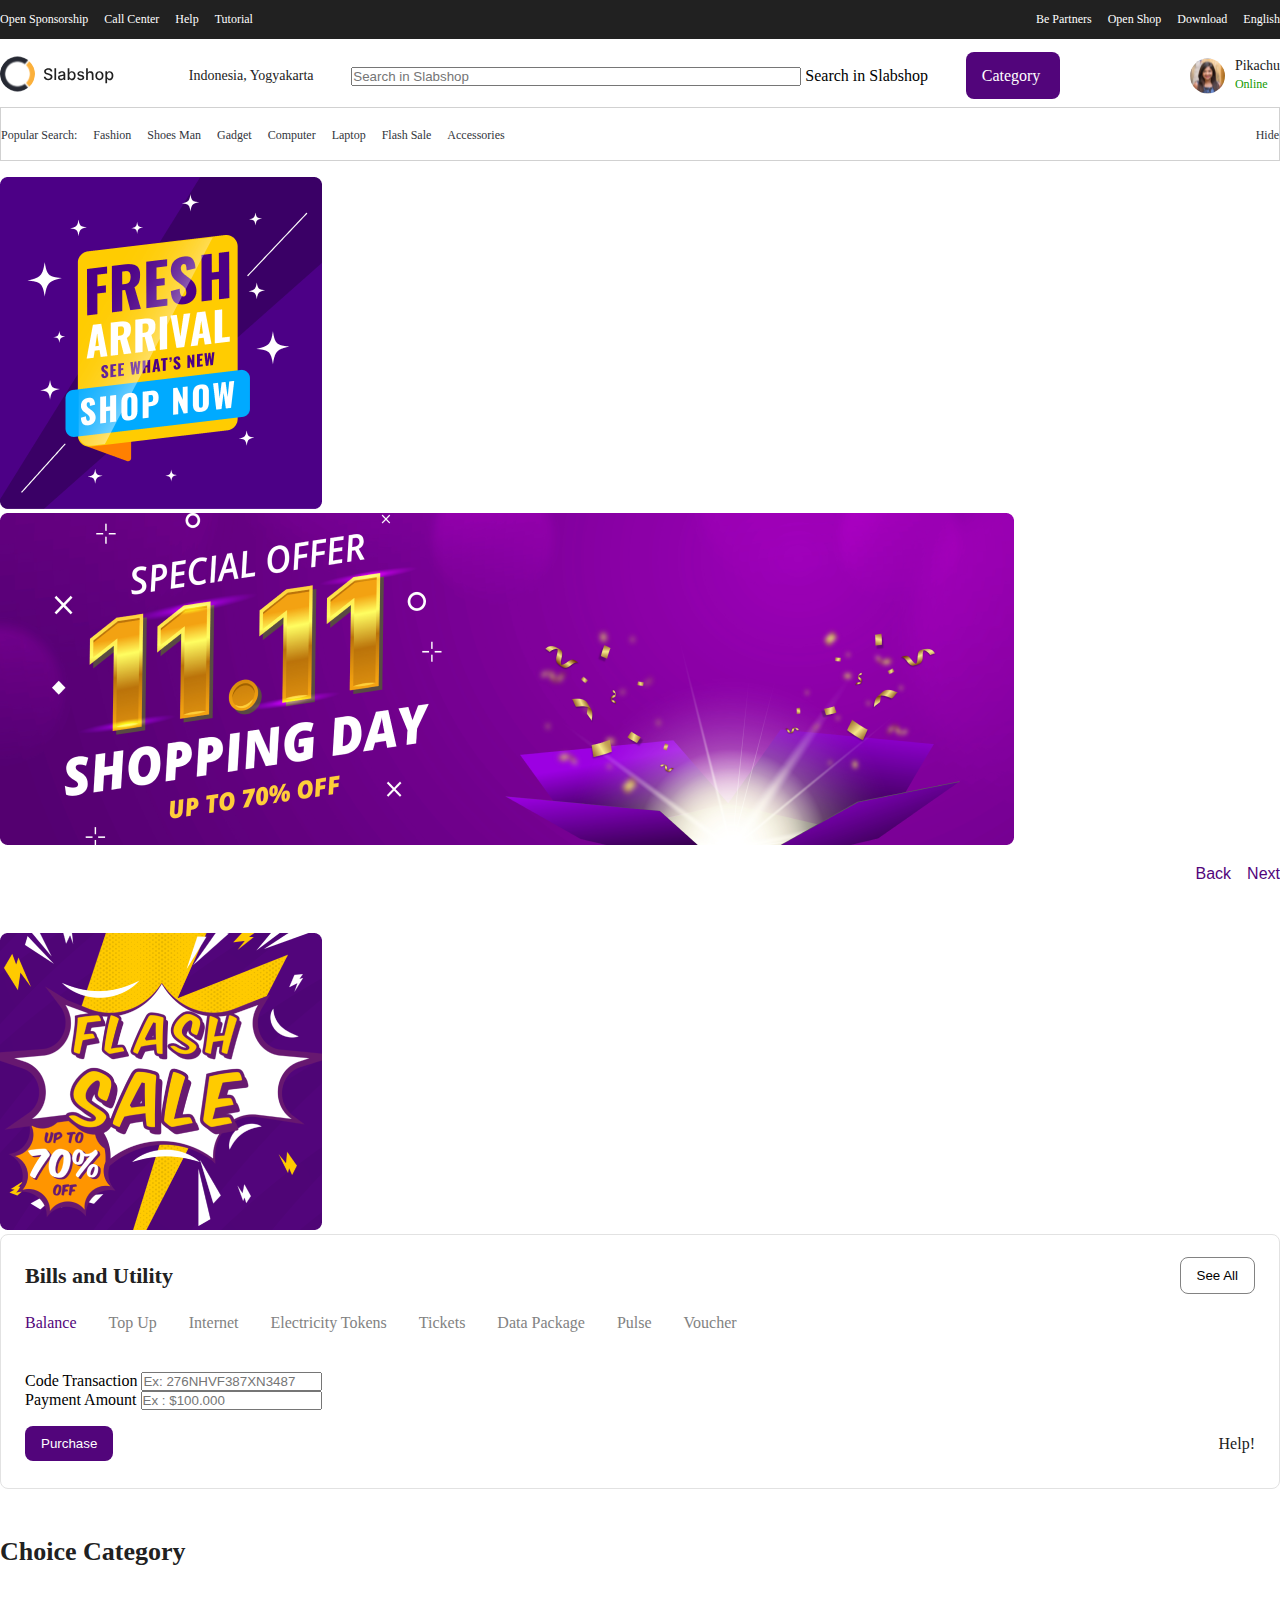
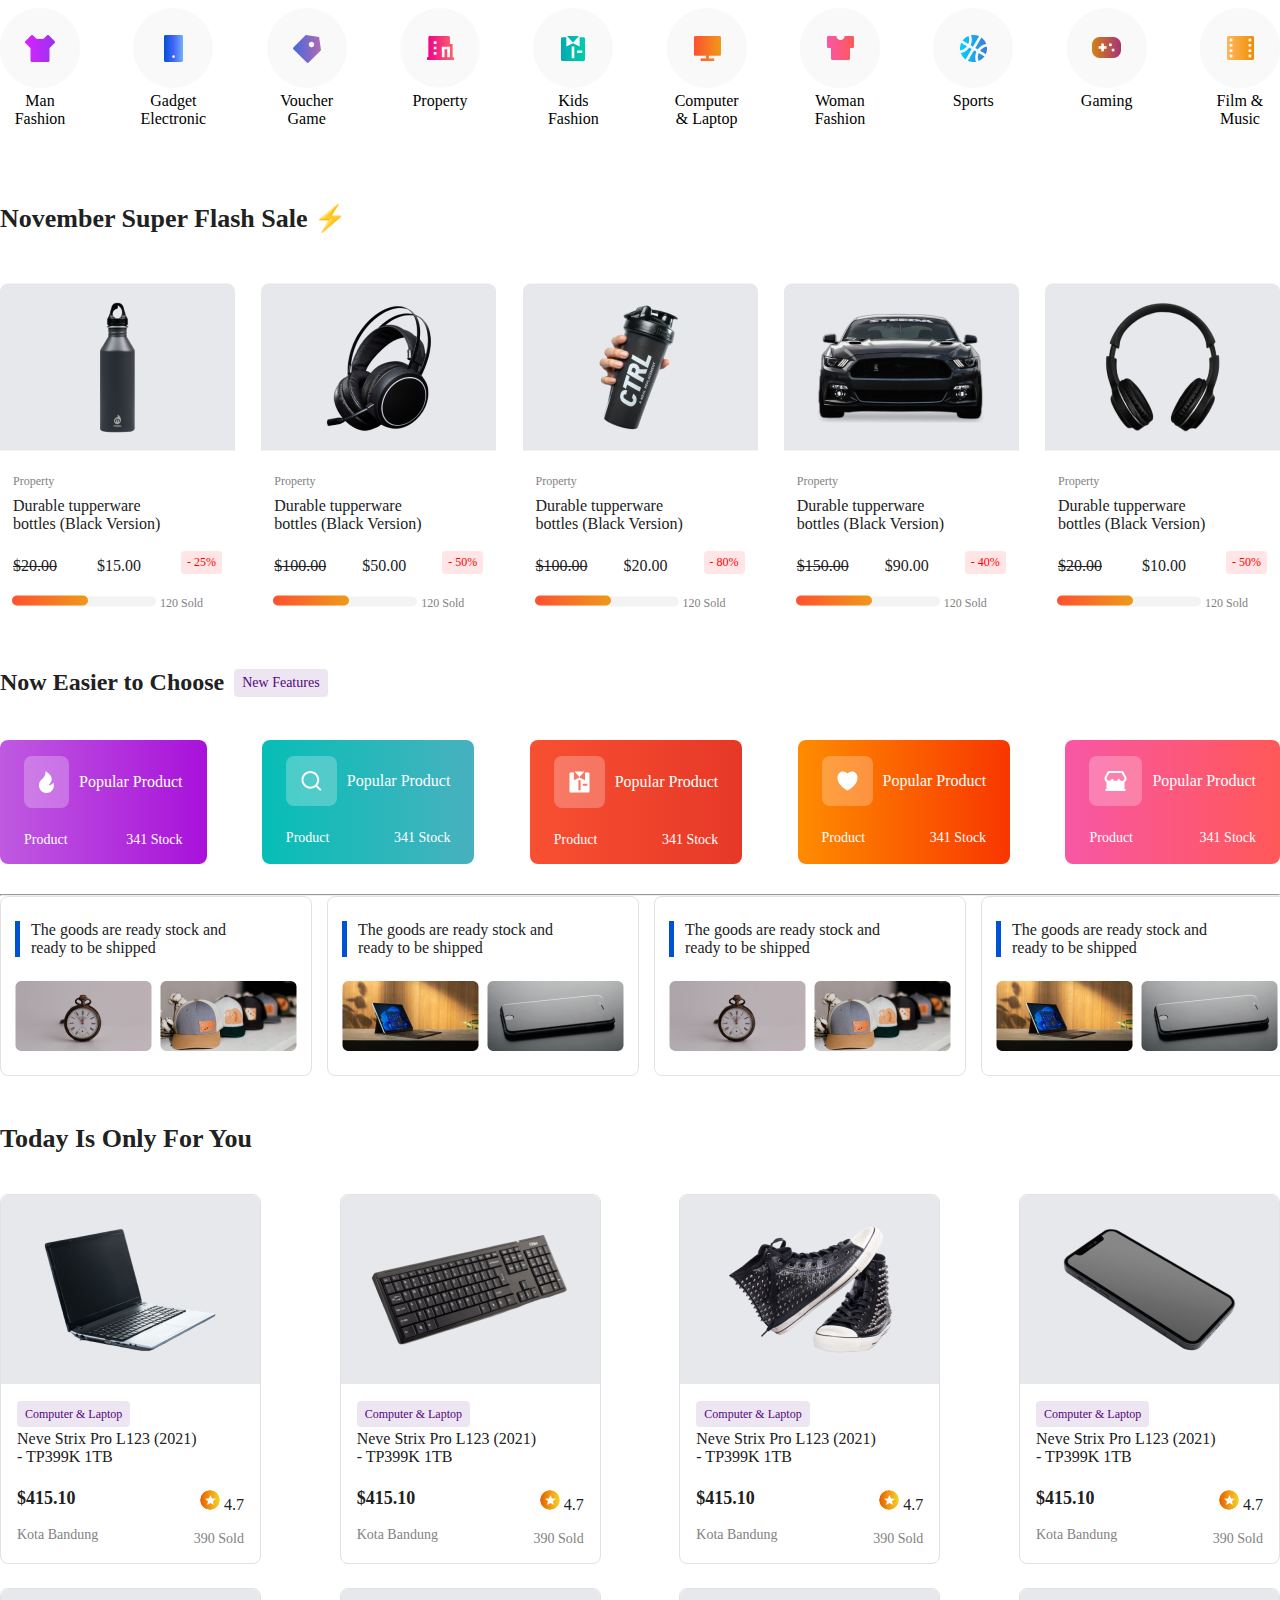
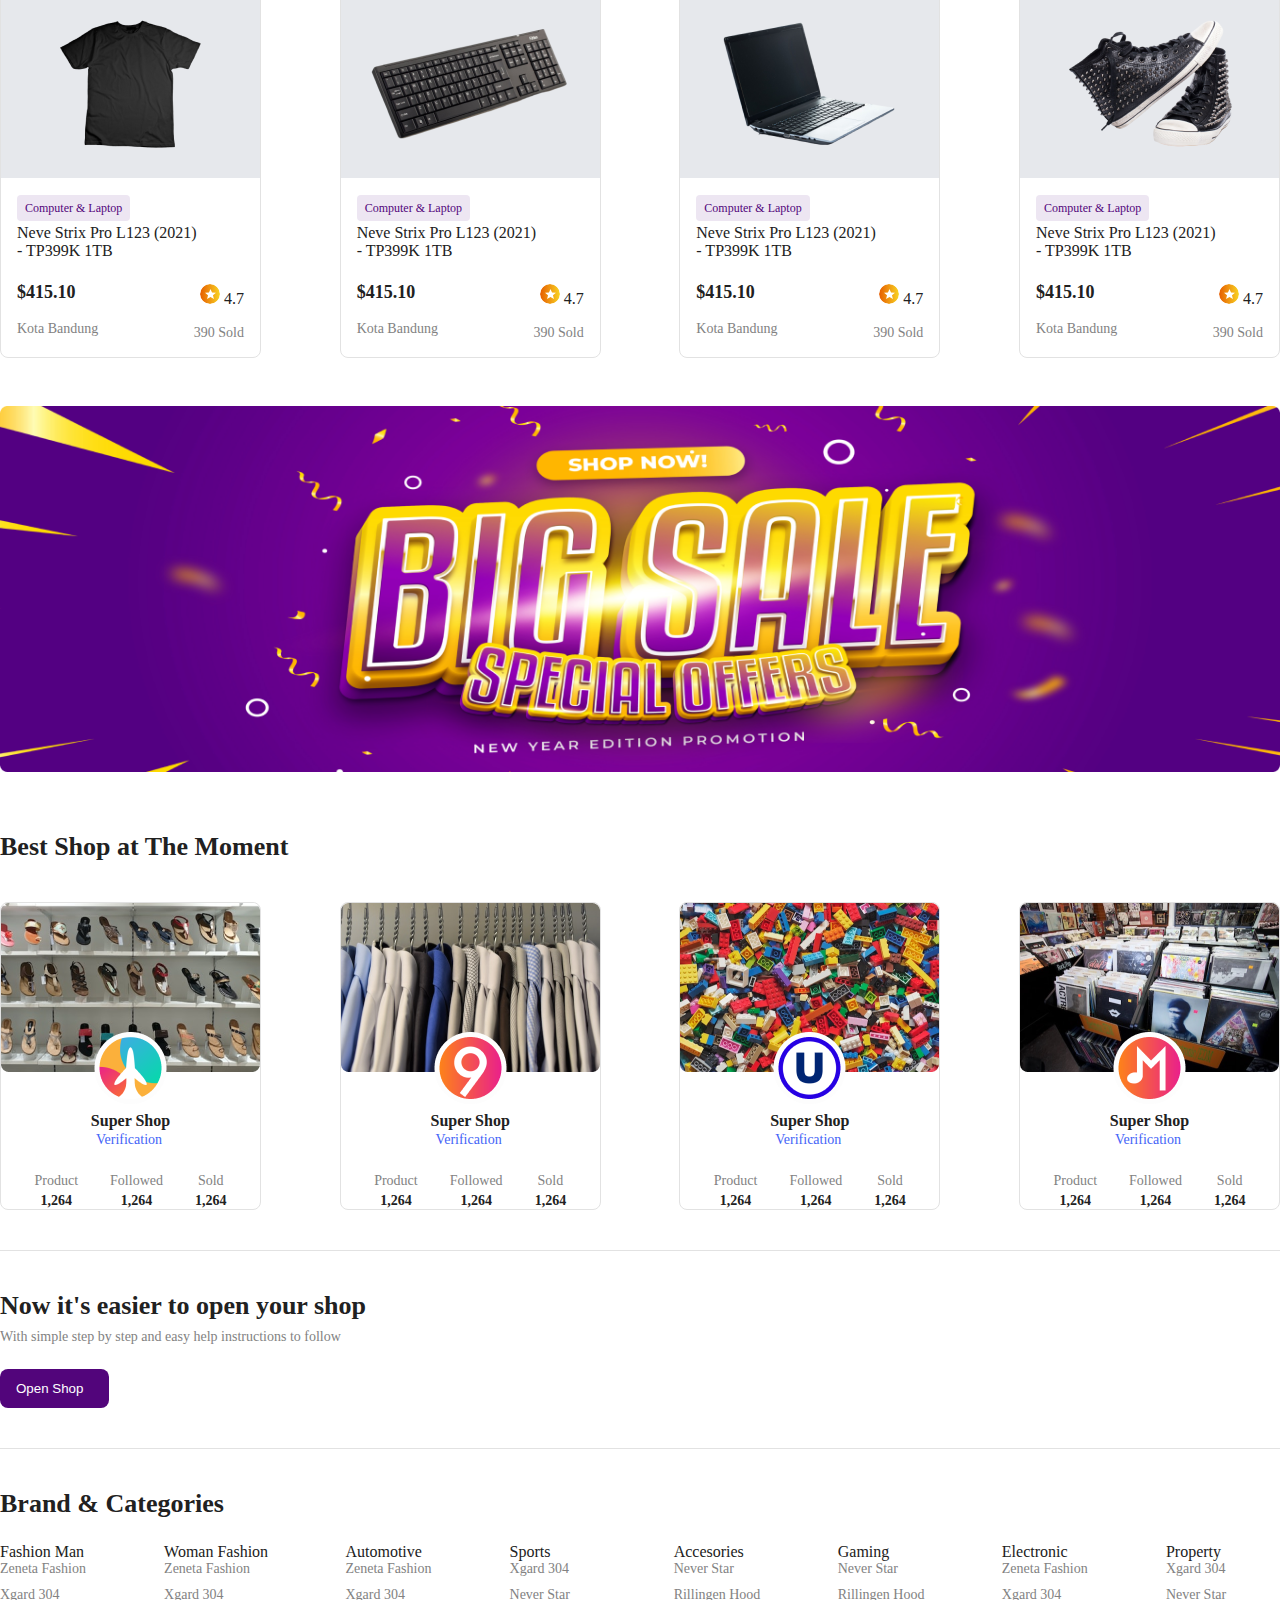
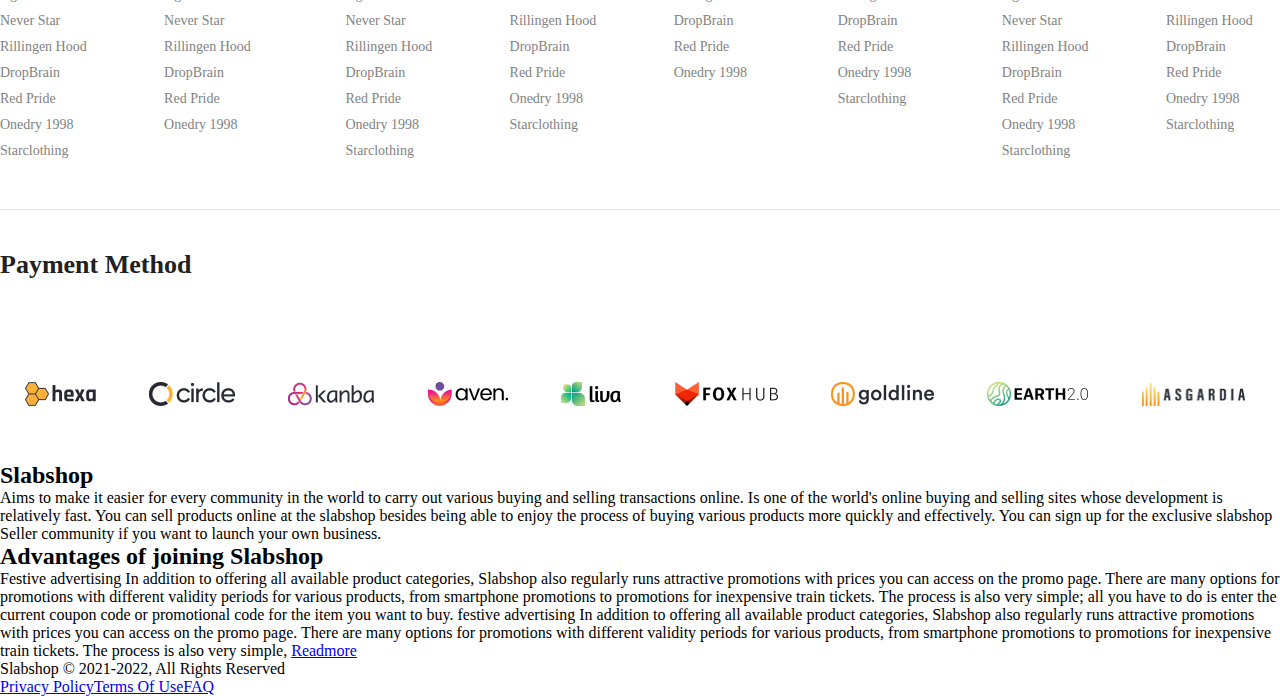
<file: index.html>
<!DOCTYPE html>
<html lang="en">

<head>
    <meta charset="UTF-8" />
    <meta http-equiv="X-UA-Compatible" content="IE=edge" />
    <meta name="viewport" content="width=device-width, initial-scale=1.0" />
    <title>Slabshop</title>
    
    <link href="https://cdn.jsdelivr.net/npm/bootstrap@5.2.3/dist/css/bootstrap.min.css" rel="stylesheet" integrity="sha384-rbsA2VBKQhggwzxH7pPCaAqO46MgnOM80zW1RWuH61DGLwZJEdK2Kadq2F9CUG65" crossorigin="anonymous" />
    <link rel="stylesheet" href="https://cdnjs.cloudflare.com/ajax/libs/font-awesome/6.2.1/css/all.min.css" integrity="sha512-MV7K8+y+gLIBoVD59lQIYicR65iaqukzvf/nwasF0nqhPay5w/9lJmVM2hMDcnK1OnMGCdVK+iQrJ7lzPJQd1w==" crossorigin="anonymous" referrerpolicy="no-referrer"
    />
    <link rel="stylesheet" href="css/style.css" />
    <link rel="stylesheet" href="css/carousel.css">
    
</head>

<body>
    
    <header>
        <div class="container">
            <div class="header-items">
                <div class="header-items--left">
                    <a href="#">Open Sponsorship</a>
                    <a href="#">Call Center</a>
                    <a href="#">Help</a>
                    <a href="#">Tutorial</a>
                </div>
                <div class="header-items--right">
                    <a href="#">Be Partners</a>
                    <a href="#">Open Shop</a>
                    <a href="#">Download<i class="fa-solid fa-chevron-down"></i></a>
                    <a href="#">English<i class="fa-solid fa-chevron-down"></i></a>
                    
                </div>
            </div>
        </div>
    </header>


  
    <nav>
        <div class="container">
            <div class="nav-items">
                <div class="nav-logo">
                    <img src="images/Logo.svg" alt="" />
                </div>
                <div class="nav-text">
                    <p>
                        <i class="fa-solid fa-location-dot"></i> Indonesia, Yogyakarta
                        <i class="fa-solid fa-chevron-down"></i>
                    </p>
                </div>
                <div class="nav-input">
                    <form action="#">
                        <div class="form-floating">
                            <input type="email" class="form-control" id="floatingInput" placeholder="Search in Slabshop" />
                            <label for="floatingInput">Search in Slabshop</label>
                        </div>
                    </form>
                </div>
                <div class="nav-btn">
                    <a href="category.html">Category <i class="fa-solid fa-chevron-down"></i
            ></a>
                </div>
                <div class="nav-icons">
                    <i class="fa-solid fa-bell"></i>
                    <i class="fa-solid fa-shop"></i>
                    <i class="fa-solid fa-basket-shopping"></i>
                </div>
                <div class="nav-user">
                    <img src="images/User.svg" alt="user" />
                    <div class="nav-user--info">
                        <p>Pikachu</p>
                        <small>Online</small>
                    </div>
                </div>
            </div>
        </div>
        <div class="intro-nav">
            <div class="container">
                <div class="intro-nav--items">
                    <div class="intro-nav--item">
                        <li>
                            <a href="#">Popular Search:</a>
                        </li>
                        <li>
                            <a href="#">Fashion</a>
                        </li>
                        <li>
                            <a href="#">Shoes Man</a>
                        </li>
                        <li>
                            <a href="#">Gadget</a>
                        </li>
                        <li>
                            <a href="#">Computer</a>
                        </li>
                        <li>
                            <a href="#">Laptop</a>
                        </li>
                        <li>
                            <a href="#">Flash Sale</a>
                        </li>
                        <li>
                            <a href="#">Accessories</a>
                        </li>
                    </div>
                    <div class="intro-nav--item">
                        <li>
                            <a href="#">Hide<i class="fa-solid fa-chevron-down"></i></a>
                        </li>
                    </div>
                </div>
            </div>
        </div>
    </nav>
  

  

    <section>
        <div class="container">
            <div class="intro-items--top">
                <div class="intro-items--img row">
                    <img src="images/mainImg1.png" alt="" class="col-md-3 col-sm-12" />
                    <img src="images/mainImg2.png" alt="" class="col-9" />
                </div>
                <div class="intro-items--top__btn">
                    <button><i class="fa-regular fa-hand-point-left"></i>Back</button>
                    <button>Next<i class="fa-regular fa-hand-point-right"></i></button>
                </div>
            </div>
            <div class="intro-items--bottom row">
                <img src="images/mainImg3.png" alt="" class="col-xl-3 col-lg-12" />
                <div class="intro-bottom--item col-xl-9 col-lg-12">
                    <div class="intro-item--title">
                        <h3>Bills and Utility</h3>
                        <button>See All<i class="fa-solid fa-chevron-right"></i></button>
                    </div>
                    <div class="intro-item--link">
                        <a href="#">Balance</a>
                        <a href="#">Top Up</a>
                        <a href="#">Internet</a>
                        <a href="#">Electricity Tokens</a>
                        <a href="#">Tickets</a>
                        <a href="#">Data Package</a>
                        <a href="#">Pulse</a>
                        <a href="#">Voucher</a>
                    </div>
                    <div class="intro-inputs row">
                        <div class="intro-input col-6">
                            <label class="form-label">Code Transaction</label>
                            <input class="form-control" placeholder="Ex: 276NHVF387XN3487" />
                        </div>
                        <div class="intro-input col-6">
                            <label class="form-label">Payment Amount</label>
                            <input class="form-control" placeholder="Ex : $100.000" />
                        </div>
                    </div>
                    <div class="intro-btn">
                        <button>Purchase<i class="fa-solid fa-chevron-right"></i></button>
                        <a href="#"><i class="fa-solid fa-circle-exclamation"></i>Help!</a
              >
            </div>
          </div>
        </div>
      </div>
    </section>

    

    <section>
      <div class="container">
        <div class="items-title">
          <h1>Choice Category</h1>
        </div>
        <div class="items">
          <div class="item">
            <img src="images/Frame 24 (2).png" alt="" />
            <p>
              Man <br />
              Fashion
            </p>
          </div>
          <div class="item">
            <img src="images/item2.svg" alt="" />
            <p>
              Gadget <br />
              Electronic
            </p>
          </div>
          <div class="item">
            <img src="images/item3.svg" alt="" />
            <p>
              Voucher <br />
              Game
            </p>
          </div>
          <div class="item">
            <img src="images/item4.svg" alt="" />
            <p>Property</p>
          </div>
          <div class="item">
            <img src="images/item5.svg" alt="" />
            <p>
              Kids <br />
              Fashion
            </p>
          </div>
          <div class="item">
            <img src="images/Frame 24.png" alt="" />
            <p>
              Computer <br />
              & Laptop
            </p>
          </div>
          <div class="item">
            <img src="images/Frame 24 (3).png" alt="" />
            <p>
              Woman <br />
              Fashion
            </p>
          </div>
          <div class="item">
            <img src="images/Frame 24 (1).png" alt="" />
            <p>Sports</p>
          </div>
          <div class="item">
            <img src="images/Frame 24 (4).png" alt="" />
            <p>Gaming</p>
          </div>
          <div class="item">
            <img src="images/Frame 24 (5).png" alt="" />
            <p>
              Film & <br />
              Music
            </p>
          </div>
        </div>
      </div>
    </section>

 
    <section>
      <div class="container">
        <div class="cards-title">
          <h1>November Super Flash Sale ⚡</h1>
          <div class="Ends-in">
            <p id="end-off"></p>
          </div>
          <div class="timer-sale">

    
            <div class="time" id="time"> </div>
            <span class="time-r"> : </span>
            <div class="time" id="time-r"> </div>
            <span class="time-r"> : </span>
            <div class="time" id="-time-"> </div>
            
            
            </div>
        </div>
        <div class="cards">
          <div class="card">
            <div class="card-img">
              <img src="images/card1.png" alt="" />
            </div>
            <div class="card-text">
              <small>Property</small>
              <p>
                Durable tupperware <br />
                bottles (Black Version)
              </p>
              <div class="card-price">
                <p class="text-secondary">$20.00</p>
                <p>$15.00</p>
                <a href="#">- 25%</a>
                    </div>
                </div>
                <div class="card-loader">
                    <img src="images/Loading Bar.svg" alt="" />
                    <small>120 Sold</small>
                </div>
            </div>
            <div class="card">
                <div class="card-img">
                    <img src="images/card2.png" alt="" />
                </div>
                <div class="card-text">
                    <small>Property</small>
                    <p>
                        Durable tupperware <br /> bottles (Black Version)
                    </p>
                    <div class="card-price">
                        <p class="text-secondary">$100.00</p>
                        <p>$50.00</p>
                        <a href="#">- 50%</a>
                    </div>
                </div>
                <div class="card-loader">
                    <img src="images/Loading Bar.svg" alt="" />
                    <small>120 Sold</small>
                </div>
            </div>
            <div class="card">
                <div class="card-img">
                    <img src="images/card3.png" alt="" />
                </div>
                <div class="card-text">
                    <small>Property</small>
                    <p>
                        Durable tupperware <br /> bottles (Black Version)
                    </p>
                    <div class="card-price">
                        <p class="text-secondary">$100.00</p>
                        <p>$20.00</p>
                        <a href="#">- 80%</a>
                    </div>
                </div>
                <div class="card-loader">
                    <img src="images/Loading Bar.svg" alt="" />
                    <small>120 Sold</small>
                </div>
            </div>
            <div class="card">
                <div class="card-img">
                    <img src="images/card4.png" alt="" />
                </div>
                <div class="card-text">
                    <small>Property</small>
                    <p>
                        Durable tupperware <br /> bottles (Black Version)
                    </p>
                    <div class="card-price">
                        <p class="text-secondary">$150.00</p>
                        <p>$90.00</p>
                        <a href="#">- 40%</a>
                    </div>
                </div>
                <div class="card-loader">
                    <img src="images/Loading Bar.svg" alt="" />
                    <small>120 Sold</small>
                </div>
            </div>
            <div class="card">
                <div class="card-img">
                    <img src="images/card5.png" alt="" />
                </div>
                <div class="card-text">
                    <small>Property</small>
                    <p>
                        Durable tupperware <br /> bottles (Black Version)
                    </p>
                    <div class="card-price">
                        <p class="text-secondary">$20.00</p>
                        <p>$10.00</p>
                        <a href="#">- 50%</a>
                    </div>
                </div>
                <div class="card-loader">
                    <img src="images/Loading Bar.svg" alt="" />
                    <small>120 Sold</small>
                </div>
            </div>
        </div>
        </div>
    </section>

  
    <section>
        <div class="container">
            <div class="services-title">
                <h1>Now Easier to Choose</h1>
                <p>New Features</p>
            </div>
            <div class="services">
                <div class="services-item">
                    <div class="services-item--text">
                        <img src="images/services1.svg" alt="" />
                        <p>Popular Product</p>
                    </div>
                    <div class="services-item--info">
                        <p>Product</p>
                        <small>341 Stock</small>
                    </div>
                </div>
                <div class="services-item">
                    <div class="services-item--text">
                        <img src="images/services2.svg" alt="" />
                        <p>Popular Product</p>
                    </div>
                    <div class="services-item--info">
                        <p>Product</p>
                        <small>341 Stock</small>
                    </div>
                </div>
                <div class="services-item">
                    <div class="services-item--text">
                        <img src="images/services3.svg" alt="" />
                        <p>Popular Product</p>
                    </div>
                    <div class="services-item--info">
                        <p>Product</p>
                        <small>341 Stock</small>
                    </div>
                </div>
                <div class="services-item">
                    <div class="services-item--text">
                        <img src="images/services4.svg" alt="" />
                        <p>Popular Product</p>
                    </div>
                    <div class="services-item--info">
                        <p>Product</p>
                        <small>341 Stock</small>
                    </div>
                </div>
                <div class="services-item">
                    <div class="services-item--text">
                        <img src="images/services5.svg" alt="" />
                        <p>Popular Product</p>
                    </div>
                    <div class="services-item--info">
                        <p>Product</p>
                        <small>341 Stock</small>
                    </div>
                </div>
            </div>
            <hr />
            <div class="services-down">
                <div class="services-down--item">
                    <div class="down-item--text">
                        <p>
                            The goods are ready stock and <br /> ready to be shipped
                        </p>
                    </div>
                    <div class="down-item--img">
                        <img src="images/services6.png" alt="" />
                        <img src="images/services7.png" alt="" />
                    </div>
                </div>
                <div class="services-down--item">
                    <div class="down-item--text">
                        <p>
                            The goods are ready stock and <br /> ready to be shipped
                        </p>
                    </div>
                    <div class="down-item--img">
                        <img src="images/services8.png" alt="" />
                        <img src="images/services9.png" alt="" />
                    </div>
                </div>
                <div class="services-down--item">
                    <div class="down-item--text">
                        <p>
                            The goods are ready stock and <br /> ready to be shipped
                        </p>
                    </div>
                    <div class="down-item--img">
                        <img src="images/services6.png" alt="" />
                        <img src="images/services7.png" alt="" />
                    </div>
                </div>
                <div class="services-down--item">
                    <div class="down-item--text">
                        <p>
                            The goods are ready stock and <br /> ready to be shipped
                        </p>
                    </div>
                    <div class="down-item--img">
                        <img src="images/services8.png" alt="" />
                        <img src="images/services9.png" alt="" />
                    </div>
                </div>
            </div>
        </div>
    </section>
 

  
    <section>
        <div class="container">
            <div class="wrapper-title">
                <h1>Today Is Only For You</h1>
            </div>
            <div class="wrapper-items">
                <div class="wrapper-item">
                    <div class="wrapper-item--img">
                        <img src="images/img1.png" alt="" />
                    </div>
                    <div class="wrapper-item--text">
                        <a href="#">Computer & Laptop</a>
                        <p>
                            Neve Strix Pro L123 (2021) <br /> - TP399K 1TB
                        </p>
                        <div class="item-text--price">
                            <p>$415.10</p>
                            <small><img src="images/star.svg" alt="" /> 4.7</small>
                        </div>
                        <div class="item-text--location">
                            <small><i class="fa-solid fa-location-dot"></i>Kota Bandung</small
                >
                <p>390 Sold</p>
              </div>
            </div>
          </div>
          <div class="wrapper-item">
            <div class="wrapper-item--img">
              <img src="images/img2.png" alt="" />
            </div>
            <div class="wrapper-item--text">
              <a href="#">Computer & Laptop</a>
              <p>
                Neve Strix Pro L123 (2021) <br />
                - TP399K 1TB
              </p>
              <div class="item-text--price">
                <p>$415.10</p>
                <small><img src="images/star.svg" alt="" /> 4.7</small>
                        </div>
                        <div class="item-text--location">
                            <small><i class="fa-solid fa-location-dot"></i>Kota Bandung</small
                >
                <p>390 Sold</p>
              </div>
            </div>
          </div>
          <div class="wrapper-item">
            <div class="wrapper-item--img">
              <img src="images/img3.png" alt="" />
            </div>
            <div class="wrapper-item--text">
              <a href="#">Computer & Laptop</a>
              <p>
                Neve Strix Pro L123 (2021) <br />
                - TP399K 1TB
              </p>
              <div class="item-text--price">
                <p>$415.10</p>
                <small><img src="images/star.svg" alt="" /> 4.7</small>
                        </div>
                        <div class="item-text--location">
                            <small><i class="fa-solid fa-location-dot"></i>Kota Bandung</small
                >
                <p>390 Sold</p>
              </div>
            </div>
          </div>
          <div class="wrapper-item">
            <div class="wrapper-item--img">
              <img src="images/img4.png" alt="" />
            </div>
            <div class="wrapper-item--text">
              <a href="#">Computer & Laptop</a>
              <p>
                Neve Strix Pro L123 (2021) <br />
                - TP399K 1TB
              </p>
              <div class="item-text--price">
                <p>$415.10</p>
                <small><img src="images/star.svg" alt="" /> 4.7</small>
                        </div>
                        <div class="item-text--location">
                            <small><i class="fa-solid fa-location-dot"></i>Kota Bandung</small
                >
                <p>390 Sold</p>
              </div>
            </div>
          </div>
          <div class="wrapper-item">
            <div class="wrapper-item--img">
              <img src="images/img5.png" alt="" />
            </div>
            <div class="wrapper-item--text">
              <a href="#">Computer & Laptop</a>
              <p>
                Neve Strix Pro L123 (2021) <br />
                - TP399K 1TB
              </p>
              <div class="item-text--price">
                <p>$415.10</p>
                <small><img src="images/star.svg" alt="" /> 4.7</small>
                        </div>
                        <div class="item-text--location">
                            <small><i class="fa-solid fa-location-dot"></i>Kota Bandung</small
                >
                <p>390 Sold</p>
              </div>
            </div>
          </div>
          <div class="wrapper-item">
            <div class="wrapper-item--img">
              <img src="images/img2.png" alt="" />
            </div>
            <div class="wrapper-item--text">
              <a href="#">Computer & Laptop</a>
              <p>
                Neve Strix Pro L123 (2021) <br />
                - TP399K 1TB
              </p>
              <div class="item-text--price">
                <p>$415.10</p>
                <small><img src="images/star.svg" alt="" /> 4.7</small>
                        </div>
                        <div class="item-text--location">
                            <small><i class="fa-solid fa-location-dot"></i>Kota Bandung</small
                >
                <p>390 Sold</p>
              </div>
            </div>
          </div>
          <div class="wrapper-item">
            <div class="wrapper-item--img">
              <img src="images/img1.png" alt="" />
            </div>
            <div class="wrapper-item--text">
              <a href="#">Computer & Laptop</a>
              <p>
                Neve Strix Pro L123 (2021) <br />
                - TP399K 1TB
              </p>
              <div class="item-text--price">
                <p>$415.10</p>
                <small><img src="images/star.svg" alt="" /> 4.7</small>
                        </div>
                        <div class="item-text--location">
                            <small><i class="fa-solid fa-location-dot"></i>Kota Bandung</small
                >
                <p>390 Sold</p>
              </div>
            </div>
          </div>
          <div class="wrapper-item">
            <div class="wrapper-item--img">
              <img src="images/img3.png" alt="" />
            </div>
            <div class="wrapper-item--text">
              <a href="#">Computer & Laptop</a>
              <p>
                Neve Strix Pro L123 (2021) <br />
                - TP399K 1TB
              </p>
              <div class="item-text--price">
                <p>$415.10</p>
                <small><img src="images/star.svg" alt="" /> 4.7</small>
                        </div>
                        <div class="item-text--location">
                            <small><i class="fa-solid fa-location-dot"></i>Kota Bandung</small
                >
                <p>390 Sold</p>
              </div>
            </div>
          </div>
        </div>
      </div>
    </section>
   

   
    <section>
      <div class="container">
        <div class="banner-img">
          <img src="images/Banner.png" alt="banner" />
        </div>
      </div>
    </section>
    <!-- banner img end -->

    <!-- banner cards start -->

    <section>
      <div class="container">
        <div class="banner__title">
          <h1>Best Shop at The Moment</h1>
        </div>
        <div class="banner__cards">
          <div class="banner__cards--card">
            <img src="images/Image1.png" alt="" />
            <p>Super Shop</p>
            <a href="#"
              >Verification<i class="fa-sharp fa-solid fa-circle-check"></i
            ></a>
            <div class="banner__card--info">
              <div class="banner__card--info-item">
                <small>Product</small>
                            <p>1,264</p>
                        </div>
                        <div class="banner__card--info-item">
                            <small>Followed</small>
                            <p>1,264</p>
                        </div>
                        <div class="banner__card--info-item">
                            <small>Sold</small>
                            <p>1,264</p>
                        </div>
                    </div>
                </div>
                <div class="banner__cards--card">
                    <img src="images/Image2.png" alt="" />
                    <p>Super Shop</p>
                    <a href="#">Verification<i class="fa-sharp fa-solid fa-circle-check"></i
            ></a>
                    <div class="banner__card--info">
                        <div class="banner__card--info-item">
                            <small>Product</small>
                            <p>1,264</p>
                        </div>
                        <div class="banner__card--info-item">
                            <small>Followed</small>
                            <p>1,264</p>
                        </div>
                        <div class="banner__card--info-item">
                            <small>Sold</small>
                            <p>1,264</p>
                        </div>
                    </div>
                </div>
                <div class="banner__cards--card">
                    <img src="images/Image3.png" alt="" />
                    <p>Super Shop</p>
                    <a href="#">Verification<i class="fa-sharp fa-solid fa-circle-check"></i
            ></a>
                    <div class="banner__card--info">
                        <div class="banner__card--info-item">
                            <small>Product</small>
                            <p>1,264</p>
                        </div>
                        <div class="banner__card--info-item">
                            <small>Followed</small>
                            <p>1,264</p>
                        </div>
                        <div class="banner__card--info-item">
                            <small>Sold</small>
                            <p>1,264</p>
                        </div>
                    </div>
                </div>
                <div class="banner__cards--card">
                    <img src="images/Image4.png" alt="" />
                    <p>Super Shop</p>
                    <a href="#">Verification<i class="fa-sharp fa-solid fa-circle-check"></i
            ></a>
                    <div class="banner__card--info">
                        <div class="banner__card--info-item">
                            <small>Product</small>
                            <p>1,264</p>
                        </div>
                        <div class="banner__card--info-item">
                            <small>Followed</small>
                            <p>1,264</p>
                        </div>
                        <div class="banner__card--info-item">
                            <small>Sold</small>
                            <p>1,264</p>
                        </div>
                    </div>
                </div>
            </div>
        </div>
    </section>



   

    <section>
        <div class="container">
            <div class="contact-items">
                <h2>Now it's easier to open your shop</h2>
                <p>With simple step by step and easy help instructions to follow</p>
                <button>Open Shop<i class="fa-solid fa-chevron-right"></i></button>
            </div>
        </div>
    </section>

  

  

    <footer>
        <div class="container">
            <div class="footer">
                <div class="footer__title">
                    <h1>Brand & Categories</h1>
                </div>
                <div class="footer__items">
                    <div class="footer__items--item">
                        <p>Fashion Man</p>
                        <a href="#">Zeneta Fashion</a>
                        <a href="#">Xgard 304</a>
                        <a href="#">Never Star</a><a href="#">Rillingen Hood</a>
                        <a href="#">DropBrain</a><a href="#">Red Pride</a
              ><a href="#">Onedry 1998</a><a href="#">Starclothing</a>
                    </div>
                    <div class="footer__items--item">
                        <p>Woman Fashion</p>
                        <a href="#">Zeneta Fashion</a>
                        <a href="#">Xgard 304</a>
                        <a href="#">Never Star</a><a href="#">Rillingen Hood</a>
                        <a href="#">DropBrain</a><a href="#">Red Pride</a
              ><a href="#">Onedry 1998</a>
                    </div>
                    <div class="footer__items--item">
                        <p>Automotive</p>
                        <a href="#">Zeneta Fashion</a>
                        <a href="#">Xgard 304</a>
                        <a href="#">Never Star</a><a href="#">Rillingen Hood</a>
                        <a href="#">DropBrain</a><a href="#">Red Pride</a
              ><a href="#">Onedry 1998</a><a href="#">Starclothing</a>
                    </div>
                    <div class="footer__items--item">
                        <p>Sports</p>

                        <a href="#">Xgard 304</a>
                        <a href="#">Never Star</a><a href="#">Rillingen Hood</a>
                        <a href="#">DropBrain</a><a href="#">Red Pride</a
              ><a href="#">Onedry 1998</a><a href="#">Starclothing</a>
                    </div>
                    <div class="footer__items--item">
                        <p>Accesories</p>

                        <a href="#">Never Star</a><a href="#">Rillingen Hood</a>
                        <a href="#">DropBrain</a><a href="#">Red Pride</a
              ><a href="#">Onedry 1998</a>
                    </div>
                    <div class="footer__items--item">
                        <p>Gaming</p>

                        <a href="#">Never Star</a><a href="#">Rillingen Hood</a>
                        <a href="#">DropBrain</a><a href="#">Red Pride</a
              ><a href="#">Onedry 1998</a><a href="#">Starclothing</a>
                    </div>
                    <div class="footer__items--item">
                        <p>Electronic</p>
                        <a href="#">Zeneta Fashion</a>
                        <a href="#">Xgard 304</a>
                        <a href="#">Never Star</a><a href="#">Rillingen Hood</a>
                        <a href="#">DropBrain</a><a href="#">Red Pride</a
              ><a href="#">Onedry 1998</a><a href="#">Starclothing</a>
                    </div>
                    <div class="footer__items--item">
                        <p>Property</p>

                        <a href="#">Xgard 304</a>
                        <a href="#">Never Star</a><a href="#">Rillingen Hood</a>
                        <a href="#">DropBrain</a><a href="#">Red Pride</a
              ><a href="#">Onedry 1998</a><a href="#">Starclothing</a>
                    </div>
                </div>
                <div class="footer__partners--title">
                    <h1>Payment Method</h1>
                </div>
                <div class="marquee">
                    <div class="marquee--inner">
                      <span class="inn-pay">
                        <div class="orb hexa"><img class="hexa" src="images/partner1.png" alt=""></div>
                        <div class="orb circle"><img class="circle" src="images/partner2.png" alt=""></div>
                        <div class="orb kanba"><img class="kanba" src="images/partner3.png" alt=""></div>
                        <div class="orb aven"><img class="aven" src="images/partner4.png" alt=""></div>
                        <div class="orb liua"><img class="liua" src="images/partner5.png" alt=""></div>
                        <div class="orb fox-hub"><img class="fox-hub" src="images/partner6.png" alt=""></div>
                        <div class="orb goldline"><img class="goldline" src="images/partner7.png" alt=""></div>
                        <div class="orb earth"><img class="earth" src="images/partner8.png" alt=""></div>
                        <div class="orb asgardia"><img class="goldline" src="images/partner9.png" alt=""></div>
                      </span>
                      <span class="inn-pay ">
                        <div class="orb hexa"><img class="hexa" src="images/partner1.png" alt=""></div>
                        <div class="orb circle"><img class="circle" src="images/partner2.png" alt=""></div>
                        <div class="orb kanba"><img class="kanba" src="images/partner3.png" alt=""></div>
                        <div class="orb aven"><img class="aven" src="images/partner4.png" alt=""></div>
                        <div class="orb liua"><img class="liua" src="images/partner5.png" alt=""></div>
                        <div class="orb fox-hub"><img class="fox-hub" src="images/partner6.png" alt=""></div>
                        <div class="orb goldline"><img class="goldline" src="images/partner7.png" alt=""></div>
                        <div class="orb earth"><img class="earth" src="images/partner8.png" alt=""></div>
                        <div class="orb asgardia"><img class="goldline" src="images/partner9.png" alt=""></div>
                      </span>
                    </div>
                  </div>
                
                </div>
                <div class="footer__about">
                    <div class="footer__about--first">
                        <h2>Slabshop</h2>
                        <p>
                            Aims to make it easier for every community in the world to carry out various buying and selling transactions online. Is one of the world's online buying and selling sites whose development is relatively fast. You can sell products online at the slabshop
                            besides being able to enjoy the process of buying various products more quickly and effectively. You can sign up for the exclusive slabshop Seller community if you want to launch your own business.
                        </p>
                    </div>
                    <div class="footer__about--second">
                        <h2>Advantages of joining Slabshop</h2>
                        <p>
                            Festive advertising In addition to offering all available product categories, Slabshop also regularly runs attractive promotions with prices you can access on the promo page. There are many options for promotions with different validity periods for various
                            products, from smartphone promotions to promotions for inexpensive train tickets. The process is also very simple; all you have to do is enter the current coupon code or promotional code for the item you want to buy. festive
                            advertising In addition to offering all available product categories, Slabshop also regularly runs attractive promotions with prices you can access on the promo page. There are many options for promotions with different validity
                            periods for various products, from smartphone promotions to promotions for inexpensive train tickets. The process is also very simple,
                            <a href="#">Readmore</a>
                        </p>
                    </div>
                </div>
                <div class="footer__down">
                    <div class="footer__down--text">
                        <p>Slabshop © 2021-2022, All Rights Reserved</p>
                    </div>

                    <div class="footer__down--links">
                        <a href="#">Privacy Policy</a><a href="#">Terms Of Use</a
              ><a href="#">FAQ</a>
                    </div>
                </div>
            </div>
        </div>
    </footer>

    <script src="/timer.js"></script>
    <script src="/carousel.js"></script>
    <script src="/js.js"></script>
   
</body>

</html>
</file>
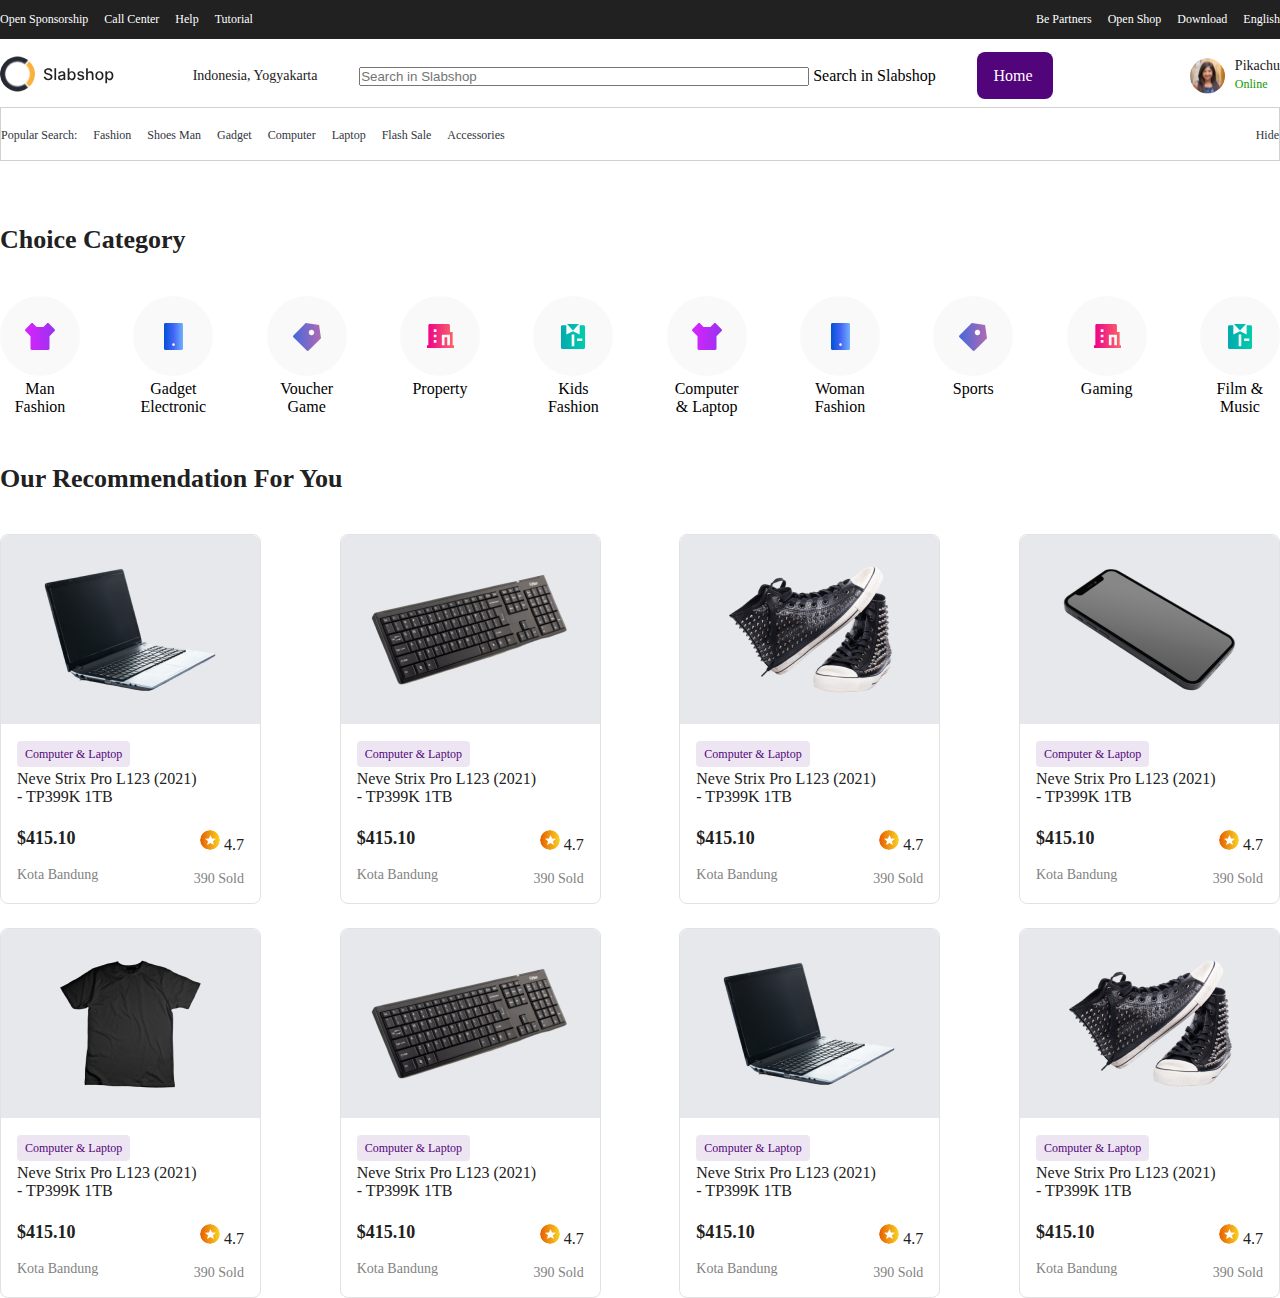
<file: category.html>
<!DOCTYPE html>
<html lang="en">

<head>
    <meta charset="UTF-8" />
    <meta http-equiv="X-UA-Compatible" content="IE=edge" />
    <meta name="viewport" content="width=device-width, initial-scale=1.0" />
    <title>CATEGORY</title>
    
    <link href="https://cdn.jsdelivr.net/npm/bootstrap@5.2.3/dist/css/bootstrap.min.css" rel="stylesheet" integrity="sha384-rbsA2VBKQhggwzxH7pPCaAqO46MgnOM80zW1RWuH61DGLwZJEdK2Kadq2F9CUG65" crossorigin="anonymous" />
   
    <link rel="stylesheet" href="https://cdnjs.cloudflare.com/ajax/libs/font-awesome/6.2.1/css/all.min.css" integrity="sha512-MV7K8+y+gLIBoVD59lQIYicR65iaqukzvf/nwasF0nqhPay5w/9lJmVM2hMDcnK1OnMGCdVK+iQrJ7lzPJQd1w==" crossorigin="anonymous" referrerpolicy="no-referrer"
    />
    <link rel="stylesheet" href="css/category.css" />
</head>

<body>
    
    <header>
        <div class="container">
            <div class="header-items">
                <div class="header-items--left">
                    <a href="#">Open Sponsorship</a>
                    <a href="#">Call Center</a>
                    <a href="#">Help</a>
                    <a href="#">Tutorial</a>
                </div>
                <div class="header-items--right">
                    <a href="#">Be Partners</a>
                    <a href="#">Open Shop</a>
                    <a href="#">Download<i class="fa-solid fa-chevron-down"></i></a>
                    <a href="#">English<i class="fa-solid fa-chevron-down"></i></a>
                </div>
            </div>
        </div>
    </header>
   

    <nav>
        <div class="container">
            <div class="nav-items">
                <div class="nav-logo">
                    <img src="images/Logo.svg" alt="" />
                </div>
                <div class="nav-text">
                    <p>
                        <i class="fa-solid fa-location-dot"></i> Indonesia, Yogyakarta
                        <i class="fa-solid fa-chevron-down"></i>
                    </p>
                </div>
                <div class="nav-input">
                    <form action="#">
                        <div class="form-floating">
                            <input type="email" class="form-control" id="floatingInput" placeholder="Search in Slabshop" />
                            <label for="floatingInput">Search in Slabshop</label>
                        </div>
                    </form>
                </div>
                <div class="nav-btn">
                    <a href="index.html">Home </a>
                </div>
                <div class="nav-icons">
                    <i class="fa-solid fa-bell"></i>
                    <i class="fa-solid fa-shop"></i>
                    <i class="fa-solid fa-basket-shopping"></i>
                </div>
                <div class="nav-user">
                    <img src="images/User.svg" alt="user" />
                    <div class="nav-user--info">
                        <p>Pikachu</p>
                        <small>Online</small>
                    </div>
                </div>
            </div>
        </div>
        <div class="intro-nav">
            <div class="container">
                <div class="intro-nav--items">
                    <div class="intro-nav--item">
                        <li>
                            <a href="#">Popular Search:</a>
                        </li>
                        <li>
                            <a href="#">Fashion</a>
                        </li>
                        <li>
                            <a href="#">Shoes Man</a>
                        </li>
                        <li>
                            <a href="#">Gadget</a>
                        </li>
                        <li>
                            <a href="#">Computer</a>
                        </li>
                        <li>
                            <a href="#">Laptop</a>
                        </li>
                        <li>
                            <a href="#">Flash Sale</a>
                        </li>
                        <li>
                            <a href="#">Accessories</a>
                        </li>
                    </div>
                    <div class="intro-nav--item">
                        <li>
                            <a href="#">Hide<i class="fa-solid fa-chevron-down"></i></a>
                        </li>
                    </div>
                </div>
            </div>
        </div>
    </nav>
   
    <section>
        <div class="container">
            <div class="items-title">
                <h1>Choice Category</h1>
            </div>
            <div class="items">
                <div class="item">
                    <img src="images/item1.svg" alt="" />
                    <p>
                        Man <br /> Fashion
                    </p>
                </div>
                <div class="item">
                    <img src="images/item2.svg" alt="" />
                    <p>
                        Gadget <br /> Electronic
                    </p>
                </div>
                <div class="item">
                    <img src="images/item3.svg" alt="" />
                    <p>
                        Voucher <br /> Game
                    </p>
                </div>
                <div class="item">
                    <img src="images/item4.svg" alt="" />
                    <p>Property</p>
                </div>
                <div class="item">
                    <img src="images/item5.svg" alt="" />
                    <p>
                        Kids <br /> Fashion
                    </p>
                </div>
                <div class="item">
                    <img src="images/item1.svg" alt="" />
                    <p>
                        Computer <br /> & Laptop
                    </p>
                </div>
                <div class="item">
                    <img src="images/item2.svg" alt="" />
                    <p>
                        Woman <br /> Fashion
                    </p>
                </div>
                <div class="item">
                    <img src="images/item3.svg" alt="" />
                    <p>Sports</p>
                </div>
                <div class="item">
                    <img src="images/item4.svg" alt="" />
                    <p>Gaming</p>
                </div>
                <div class="item">
                    <img src="images/item5.svg" alt="" />
                    <p>
                        Film & <br /> Music
                    </p>
                </div>
            </div>
        </div>
    </section>

   
    <section>
        <div class="container">
            <div class="wrapper-title pt-5">
                <h1>Our Recommendation For You</h1>
            </div>
            <div class="wrapper-items">
                <div class="wrapper-item">
                    <div class="wrapper-item--img">
                        <img src="images/img1.png" alt="" />
                    </div>
                    <div class="wrapper-item--text">
                        <a href="#">Computer & Laptop</a>
                        <p>
                            Neve Strix Pro L123 (2021) <br /> - TP399K 1TB
                        </p>
                        <div class="item-text--price">
                            <p>$415.10</p>
                            <small><img src="images/star.svg" alt="" /> 4.7</small>
                        </div>
                        <div class="item-text--location">
                            <small><i class="fa-solid fa-location-dot"></i>Kota Bandung</small
                >
                <p>390 Sold</p>
              </div>
            </div>
          </div>
          <div class="wrapper-item">
            <div class="wrapper-item--img">
              <img src="images/img2.png" alt="" />
            </div>
            <div class="wrapper-item--text">
              <a href="#">Computer & Laptop</a>
              <p>
                Neve Strix Pro L123 (2021) <br />
                - TP399K 1TB
              </p>
              <div class="item-text--price">
                <p>$415.10</p>
                <small><img src="images/star.svg" alt="" /> 4.7</small>
                        </div>
                        <div class="item-text--location">
                            <small><i class="fa-solid fa-location-dot"></i>Kota Bandung</small
                >
                <p>390 Sold</p>
              </div>
            </div>
          </div>
          <div class="wrapper-item">
            <div class="wrapper-item--img">
              <img src="images/img3.png" alt="" />
            </div>
            <div class="wrapper-item--text">
              <a href="#">Computer & Laptop</a>
              <p>
                Neve Strix Pro L123 (2021) <br />
                - TP399K 1TB
              </p>
              <div class="item-text--price">
                <p>$415.10</p>
                <small><img src="images/star.svg" alt="" /> 4.7</small>
                        </div>
                        <div class="item-text--location">
                            <small><i class="fa-solid fa-location-dot"></i>Kota Bandung</small
                >
                <p>390 Sold</p>
              </div>
            </div>
          </div>
          <div class="wrapper-item">
            <div class="wrapper-item--img">
              <img src="images/img4.png" alt="" />
            </div>
            <div class="wrapper-item--text">
              <a href="#">Computer & Laptop</a>
              <p>
                Neve Strix Pro L123 (2021) <br />
                - TP399K 1TB
              </p>
              <div class="item-text--price">
                <p>$415.10</p>
                <small><img src="images/star.svg" alt="" /> 4.7</small>
                        </div>
                        <div class="item-text--location">
                            <small><i class="fa-solid fa-location-dot"></i>Kota Bandung</small
                >
                <p>390 Sold</p>
              </div>
            </div>
          </div>
          <div class="wrapper-item">
            <div class="wrapper-item--img">
              <img src="images/img5.png" alt="" />
            </div>
            <div class="wrapper-item--text">
              <a href="#">Computer & Laptop</a>
              <p>
                Neve Strix Pro L123 (2021) <br />
                - TP399K 1TB
              </p>
              <div class="item-text--price">
                <p>$415.10</p>
                <small><img src="images/star.svg" alt="" /> 4.7</small>
                        </div>
                        <div class="item-text--location">
                            <small><i class="fa-solid fa-location-dot"></i>Kota Bandung</small
                >
                <p>390 Sold</p>
              </div>
            </div>
          </div>
          <div class="wrapper-item">
            <div class="wrapper-item--img">
              <img src="images/img2.png" alt="" />
            </div>
            <div class="wrapper-item--text">
              <a href="#">Computer & Laptop</a>
              <p>
                Neve Strix Pro L123 (2021) <br />
                - TP399K 1TB
              </p>
              <div class="item-text--price">
                <p>$415.10</p>
                <small><img src="images/star.svg" alt="" /> 4.7</small>
                        </div>
                        <div class="item-text--location">
                            <small><i class="fa-solid fa-location-dot"></i>Kota Bandung</small
                >
                <p>390 Sold</p>
              </div>
            </div>
          </div>
          <div class="wrapper-item">
            <div class="wrapper-item--img">
              <img src="images/img1.png" alt="" />
            </div>
            <div class="wrapper-item--text">
              <a href="#">Computer & Laptop</a>
              <p>
                Neve Strix Pro L123 (2021) <br />
                - TP399K 1TB
              </p>
              <div class="item-text--price">
                <p>$415.10</p>
                <small><img src="images/star.svg" alt="" /> 4.7</small>
                        </div>
                        <div class="item-text--location">
                            <small><i class="fa-solid fa-location-dot"></i>Kota Bandung</small
                >
                <p>390 Sold</p>
              </div>
            </div>
          </div>
          <div class="wrapper-item">
            <div class="wrapper-item--img">
              <img src="images/img3.png" alt="" />
            </div>
            <div class="wrapper-item--text">
              <a href="#">Computer & Laptop</a>
              <p>
                Neve Strix Pro L123 (2021) <br />
                - TP399K 1TB
              </p>
              <div class="item-text--price">
                <p>$415.10</p>
                <small><img src="images/star.svg" alt="" /> 4.7</small>
                        </div>
                        <div class="item-text--location">
                            <small><i class="fa-solid fa-location-dot"></i>Kota Bandung</small
                >
                <p>390 Sold</p>
              </div>
            </div>
          </div>
        </div>
      </div>
    </section>
   
  </body>
</html>
</file>
<file: css/style.css>
header {
  background: #212121;
  width: 100%;
}
header .header-items {
  display: flex;
  justify-content: space-between;
  padding-top: 12px;
  padding-bottom: 12px;
}
header .header-items .header-items--left {
  display: flex;
  gap: 16px;
}
header .header-items .header-items--left a {
  text-decoration: none;
  color: #ffffff;
  font-weight: 400;
  font-size: 12px;
}
header .header-items .header-items--right {
  display: flex;
  gap: 16px;
}
header .header-items .header-items--right a {
  text-decoration: none;
  color: #ffffff;
  font-weight: 400;
  font-size: 12px;
}

@media (max-width: 767.98px) {
  header .header-items {
    flex-direction: column;
    align-items: center;
    gap: 10px;
  }
}
@media (max-width: 575.98px) {
  header .header-items .header-items--left {
    display: none;
  }
}
nav {
  width: 100%;
  padding: 16px 0;
}
nav .nav-items {
  display: flex;
  justify-content: space-between;
  align-items: center;
}
nav .nav-items .nav-logo img {
  width: 151px;
  cursor: pointer;
}
nav .nav-items .nav-text p {
  color: #212121;
  font-weight: 400;
  font-size: 14px;
  margin-bottom: 0;
}
nav .nav-items .nav-input input {
  width: 450px;
}
nav .nav-items .nav-btn a {
  background: #52057B;
  border-radius: 8px;
  text-decoration: none;
  color: #fff;
  padding: 15px 20px 15px 16px;
}
nav .nav-items .nav-icons {
  display: flex;
  color: #828282;
  font-size: 20px;
  gap: 27px;
}
nav .nav-items .nav-icons i {
  cursor: pointer;
}
nav .nav-items .nav-user {
  display: flex;
  gap: 10px;
  cursor: pointer;
}
nav .nav-items .nav-user .nav-user--info p {
  margin-bottom: 0;
  color: #212121;
  font-weight: 500;
  font-size: 14px;
}
nav .nav-items .nav-user .nav-user--info small {
  color: #129A00;
  font-weight: 400;
  font-size: 12px;
}

@media (max-width: 1199.98px) {
  nav .nav-input {
    display: none;
  }
  nav .nav-btn a {
    padding: 10px 20px 10px 16px;
  }
}
@media (max-width: 991.98px) {
  .nav-text {
    display: none;
  }
}
@media (max-width: 575.98px) {
  nav .nav-btn a i {
    display: none;
  }
  nav .nav-icons i {
    display: none;
  }
}
.intro-nav {
  border: 1px solid #D1D1D1;
  margin-top: 10px;
}
.intro-nav .intro-nav--items {
  display: flex;
  justify-content: space-between;
  padding: 17px 0;
}
.intro-nav .intro-nav--items .intro-nav--item {
  display: flex;
  gap: 16px;
}
.intro-nav .intro-nav--items .intro-nav--item li {
  list-style-type: none;
}
.intro-nav .intro-nav--items .intro-nav--item li a {
  text-decoration: none;
  color: #31353B;
  font-weight: 400;
  font-size: 12px;
}
.intro-nav .intro-nav--items .intro-nav--item li a:hover {
  color: #000000;
}

@media (max-width: 767.98px) {
  .intro-nav .intro-nav--items .intro-nav--item {
    display: grid;
    grid-template-columns: auto auto auto auto;
    align-items: center;
    gap: 10px;
  }
}
@media (max-width: 575.98px) {
  .intro-nav .intro-nav--items .intro-nav--item {
    display: grid;
    grid-template-columns: auto auto auto;
    align-items: center;
    gap: 10px;
  }
}
.intro-items--top .intro-items--img img {
  cursor: pointer;
}
.intro-items--top .intro-items--img img:hover {
  filter: grayscale(10%);
}
.intro-items--top .intro-items--top__btn {
  display: flex;
  justify-content: end;
  margin-top: 16px;
  gap: 16px;
}
.intro-items--top .intro-items--top__btn button {
  border: none;
  background-color: transparent;
  color: #52057B;
  font-weight: 500;
  font-size: 16px;
}
.intro-items--top .intro-items--top__btn button:hover {
  color: #828282;
}

.intro-items--bottom {
  margin-top: 50px;
}
.intro-items--bottom .intro-bottom--item {
  border: 1px solid #E2E2E2;
  border-radius: 8px;
  padding: 22px 24px 27px 24px;
}
.intro-items--bottom .intro-bottom--item .intro-item--title {
  display: flex;
  justify-content: space-between;
  align-items: center;
  margin-bottom: 20px;
}
.intro-items--bottom .intro-bottom--item .intro-item--title h3 {
  color: #212121;
  font-weight: 600;
  font-size: 22px;
}
.intro-items--bottom .intro-bottom--item .intro-item--title button {
  border: 1px solid #828282;
  border-radius: 8px;
  background-color: transparent;
  padding: 10px 16px;
}
.intro-items--bottom .intro-bottom--item .intro-item--link {
  display: flex;
  gap: 32px;
  margin-bottom: 40px;
}
.intro-items--bottom .intro-bottom--item .intro-item--link a {
  color: #828282;
  text-decoration: none;
  font-weight: 400;
  font-size: 16px;
}
.intro-items--bottom .intro-bottom--item .intro-item--link a:hover {
  color: #52057B;
}
.intro-items--bottom .intro-bottom--item .intro-item--link a:nth-child(1) {
  color: #52057B;
}
.intro-items--bottom .intro-bottom--item .intro-inputs {
  margin-bottom: 16px;
}
.intro-items--bottom .intro-bottom--item .intro-btn {
  display: flex;
  justify-content: space-between;
  align-items: center;
}
.intro-items--bottom .intro-bottom--item .intro-btn button {
  background: #52057B;
  border-radius: 8px;
  border: none;
  color: #ffffff;
  padding: 10px 16px;
}
.intro-items--bottom .intro-bottom--item .intro-btn a {
  color: #212121;
  font-weight: 400;
  font-size: 16px;
  text-decoration: none;
}

@media (max-width: 1199.98px) {
  .intro-items--bottom img {
    height: 400px;
    width: 100%;
    margin: auto;
    margin-bottom: 20px;
  }
}
@media (max-width: 991.98px) {
  .intro-items--bottom img {
    width: 500px;
    margin: auto;
    margin-bottom: 20px;
  }
  .intro-items--bottom .intro-item--link {
    flex-wrap: wrap;
  }
}
@media (max-width: 767.98px) {
  .intro-items--top .intro-items--img img:nth-child(2) {
    display: none;
  }
}
@media (max-width: 575.98px) {
  .intro-items--top .intro-items--img img:nth-child(2) {
    display: none;
  }
  .intro-items--bottom .intro-inputs .intro-input:nth-child(1) {
    display: none;
  }
}
.items-title {
  margin-top: 48px;
  margin-bottom: 41px;
}
.items-title h1 {
  color: #212121;
  font-weight: 600;
  font-size: 26px;
}

.items {
  display: flex;
  justify-content: space-between;
  gap: 40px;
}
.items .item {
  text-align: center;
  transition: all 0.2s ease-in;
  cursor: pointer;
}
.items .item:hover {
  transform: scale(1.1);
}

@media (max-width: 1199.98px) {
  .items {
    display: grid;
    grid-template-columns: auto auto auto auto auto auto auto;
  }
}
@media (max-width: 991.98px) {
  .items {
    display: grid;
    grid-template-columns: auto auto auto auto auto auto;
  }
}
@media (max-width: 767.98px) {
  .items {
    display: grid;
    grid-template-columns: auto auto auto auto;
  }
}
@media (max-width: 575.98px) {
  .items {
    display: grid;
    grid-template-columns: auto auto auto;
  }
}
.cards-title {
  display: flex;
  justify-content: space-between;
  margin-top: 75px;
  margin-bottom: 40px;
}
.cards-title h1 {
  color: #212121;
  font-weight: 600;
  font-size: 26px;
}

.cards {
  display: flex;
  justify-content: space-between;
}
.cards .card .card-text {
  padding: 16px 13px 18px 13px;
}
.cards .card .card-text small {
  color: #828282;
  font-weight: 400;
  font-size: 12px;
}
.cards .card .card-text p {
  color: #212121;
  font-weight: 500;
  font-size: 16px;
  margin-top: 8px;
  margin-bottom: 16px;
}
.cards .card .card-text .card-price {
  display: flex;
  justify-content: space-between;
  align-items: center;
}
.cards .card .card-text .card-price p {
  margin-bottom: 0;
  font-weight: 400;
  font-size: 16px;
}
.cards .card .card-text .card-price a {
  background: rgba(255, 0, 0, 0.1);
  border-radius: 4px;
  text-decoration: none;
  color: #FF0000;
  padding: 4px 6px;
  font-weight: 500;
  font-size: 12px;
}
.cards .card .card-loader {
  padding: 0 12px 10px 12px;
}
.cards .card .card-loader small {
  color: #828282;
  font-weight: 400;
  font-size: 12px;
}

@media (max-width: 1199.98px) {
  .cards {
    display: grid;
    grid-template-columns: auto auto auto;
    justify-content: center;
    gap: 30px;
  }
}
@media (max-width: 991.98px) {
  .cards {
    display: grid;
    grid-template-columns: auto auto;
    gap: 40px;
  }
  .cards .card:nth-child(5) {
    display: none;
  }
}
@media (max-width: 767.98px) {
  .cards-title img {
    display: none;
  }
}
@media (max-width: 575.98px) {
  .cards {
    grid-template-columns: auto;
  }
}
.services-title {
  display: flex;
  gap: 10px;
  margin-top: 48px;
  margin-bottom: 43px;
}
.services-title h1 {
  color: #212121;
  font-weight: 600;
  font-size: 24px;
}
.services-title p {
  color: #52057B;
  background: rgba(82, 5, 123, 0.1);
  border-radius: 4px;
  padding: 6px 8px;
  font-weight: 500;
  font-size: 14px;
}

.services {
  display: flex;
  justify-content: space-between;
  padding-bottom: 30px;
}
.services .services-item {
  padding: 16px 24px;
  transition: all ease-in-out 0.2s;
  cursor: pointer;
}
.services .services-item:hover {
  transform: translate(10px);
}
.services .services-item .services-item--text {
  display: flex;
  align-items: center;
  gap: 10px;
  padding-bottom: 24px;
}
.services .services-item .services-item--text img {
  background: rgba(255, 255, 255, 0.25);
  border-radius: 8px;
  padding: 15px;
}
.services .services-item .services-item--text p {
  margin-bottom: 0;
  font-weight: 500;
  font-size: 16px;
  color: #fff;
}
.services .services-item .services-item--info {
  display: flex;
  justify-content: space-between;
  align-items: center;
}
.services .services-item .services-item--info p {
  margin-bottom: 0;
  font-weight: 400;
  font-size: 14px;
  color: #fff;
}
.services .services-item .services-item--info small {
  margin-bottom: 0;
  font-weight: 400;
  font-size: 14px;
  color: #fff;
}
.services .services-item:nth-child(1) {
  background: linear-gradient(90deg, #BF5AE0 0%, #A811DA 100%);
  border-radius: 8px;
}
.services .services-item:nth-child(2) {
  background: linear-gradient(90deg, #06BEB6 0%, #48B1BF 100%);
  border-radius: 8px;
}
.services .services-item:nth-child(3) {
  background: linear-gradient(90deg, #F85032 0%, #E73827 100%);
  border-radius: 8px;
}
.services .services-item:nth-child(4) {
  background: linear-gradient(90deg, #FE8C00 0%, #F83600 100%);
  border-radius: 8px;
}
.services .services-item:nth-child(5) {
  background: linear-gradient(90deg, #F857A6 0%, #FF5858 100%);
  border-radius: 8px;
}

.services-down {
  display: flex;
  justify-content: space-between;
  gap: 15px;
}
.services-down .services-down--item {
  border: 1px solid #E2E2E2;
  border-radius: 8px;
  padding: 24px 14px;
}
.services-down .services-down--item .down-item--text {
  border-left: #0052D4 solid 5px;
}
.services-down .services-down--item .down-item--text p {
  padding-left: 11px;
  color: #212121;
  font-weight: 500;
  font-size: 16px;
}
.services-down .services-down--item .down-item--img {
  display: flex;
  gap: 8px;
  margin-top: 24px;
}

@media (max-width: 1199.98px) {
  .services {
    display: grid;
    grid-template-columns: auto auto auto auto;
    gap: 30px;
  }
  .services-down {
    display: grid;
    grid-template-columns: auto auto auto;
  }
}
@media (max-width: 991.98px) {
  .services {
    grid-template-columns: auto auto auto;
  }
  .services-down {
    display: grid;
    grid-template-columns: auto auto;
  }
}
@media (max-width: 767.98px) {
  .services {
    grid-template-columns: auto auto;
  }
  .services-down {
    display: grid;
    grid-template-columns: auto;
    justify-content: center;
  }
  .services-down .services-down--item:nth-child(1) {
    display: none;
  }
  .services-down .services-down--item:nth-child(2) {
    display: none;
  }
}
@media (max-width: 575.98px) {
  .services {
    grid-template-columns: auto;
    justify-content: center;
  }
}
.wrapper-title {
  margin-top: 48px;
  margin-bottom: 40px;
}
.wrapper-title h1 {
  font-weight: 600;
  font-size: 26px;
  color: #212121;
}

.wrapper-items {
  display: grid;
  grid-template-columns: auto auto auto auto;
  justify-content: space-between;
  row-gap: 24px;
}
.wrapper-items .wrapper-item {
  border: 1px solid #E2E2E2;
  border-radius: 8px;
}
.wrapper-items .wrapper-item .wrapper-item--text {
  padding: 16px;
}
.wrapper-items .wrapper-item .wrapper-item--text a {
  color: #52057B;
  background: rgba(82, 5, 123, 0.1);
  border-radius: 4px;
  padding: 6px 8px;
  text-decoration: none;
  font-weight: 400;
  font-size: 12px;
}
.wrapper-items .wrapper-item .wrapper-item--text p {
  font-weight: 500;
  font-size: 16px;
  color: #212121;
  margin-top: 8px;
  margin-bottom: 14px;
}
.wrapper-items .wrapper-item .wrapper-item--text .item-text--price {
  display: flex;
  justify-content: space-between;
  align-items: center;
}
.wrapper-items .wrapper-item .wrapper-item--text .item-text--price p {
  color: #212121;
  font-weight: 600;
  font-size: 18px;
}
.wrapper-items .wrapper-item .wrapper-item--text .item-text--price small {
  font-weight: 400;
  font-size: 16px;
  color: #212121;
}
.wrapper-items .wrapper-item .wrapper-item--text .item-text--location {
  display: flex;
  justify-content: space-between;
  align-items: center;
}
.wrapper-items .wrapper-item .wrapper-item--text .item-text--location small {
  color: #828282;
  font-weight: 400;
  font-size: 14px;
}
.wrapper-items .wrapper-item .wrapper-item--text .item-text--location p {
  color: #828282;
  font-weight: 400;
  font-size: 14px;
  margin-bottom: 0;
}

@media (max-width: 1199.98px) {
  .wrapper-items {
    grid-template-columns: auto auto auto;
  }
}
@media (max-width: 991.98px) {
  .wrapper-items {
    grid-template-columns: auto auto;
    justify-content: center;
    gap: 50px;
  }
  .wrapper-items .wrapper-item:nth-child(1) {
    display: none;
  }
  .wrapper-items .wrapper-item:nth-child(2) {
    display: none;
  }
}
@media (max-width: 767.98px) {
  .wrapper-items {
    grid-template-columns: auto;
  }
  .wrapper-items .wrapper-item {
    display: flex;
  }
  .wrapper-items .wrapper-item .wrapper-item--img img {
    height: 100%;
  }
  .wrapper-items .wrapper-item .wrapper-item--text .item-text--location {
    display: none;
  }
  .wrapper-items .wrapper-item:nth-child(3) {
    display: none;
  }
  .wrapper-items .wrapper-item:nth-child(4) {
    display: none;
  }
}
@media (max-width: 575.98px) {
  .wrapper-items .wrapper-item {
    display: flex;
    flex-direction: column;
  }
}
.banner-img {
  margin-top: 48px;
  margin-bottom: 56px;
  overflow: hidden;
}
.banner-img img {
  width: 100%;
  transition: all ease-in-out 0.5s;
  cursor: pointer;
}
.banner-img img:hover {
  transform: scale(1.2);
}

.banner__title {
  margin-top: 56px;
  margin-bottom: 40px;
}
.banner__title h1 {
  font-weight: 600;
  font-size: 26px;
  color: #212121;
}

.banner__cards {
  display: grid;
  grid-template-columns: auto auto auto auto;
  justify-content: space-between;
  margin-bottom: 40px;
}
.banner__cards .banner__cards--card {
  text-align: center;
  border: 1px solid #E2E2E2;
  border-radius: 8px;
}
.banner__cards .banner__cards--card p {
  color: #212121;
  font-weight: 600;
  font-size: 16px;
  margin-top: 4px;
}
.banner__cards .banner__cards--card a {
  color: #4364F7;
  font-weight: 500;
  font-size: 14px;
  text-decoration: none;
}
.banner__cards .banner__cards--card a i {
  margin-left: 3px;
}
.banner__cards .banner__cards--card .banner__card--info {
  display: flex;
  justify-content: center;
  gap: 32px;
  margin-top: 23px;
}
.banner__cards .banner__cards--card .banner__card--info .banner__card--info-item small {
  color: #828282;
  font-weight: 400;
  font-size: 14px;
}
.banner__cards .banner__cards--card .banner__card--info .banner__card--info-item p {
  color: #212121;
  font-weight: 600;
  font-size: 14px;
}

@media (max-width: 1199.98px) {
  .banner__cards {
    grid-template-columns: auto auto auto;
    row-gap: 40px;
  }
}
@media (max-width: 991.98px) {
  .banner__cards {
    grid-template-columns: auto auto;
    justify-content: center;
    gap: 40px;
  }
}
@media (max-width: 767.98px) {
  .banner__cards {
    grid-template-columns: auto;
  }
}
.contact-items {
  border-top: 1px solid #E2E2E2;
}
.contact-items h2 {
  color: #212121;
  margin-top: 40px;
  font-weight: 600;
  font-size: 26px;
  padding-bottom: 8px;
}
.contact-items p {
  color: #828282;
  font-weight: 400;
  font-size: 14px;
  padding-bottom: 24px;
}
.contact-items button {
  margin-bottom: 40px;
  background: #52057B;
  border-radius: 8px;
  color: #fff;
  padding: 12px 16px;
  border: none;
  transition: all 0.2s ease-in-out;
}
.contact-items button i {
  padding-left: 10px;
}
.contact-items button:hover {
  transform: scale(1.1, 1);
}

.footer {
  border-top: 1px solid #E2E2E2;
}
.footer .footer__title {
  margin-top: 40px;
  margin-bottom: 24px;
}
.footer .footer__title h1 {
  font-weight: 600;
  font-size: 26px;
  color: #212121;
}
.footer .footer__items {
  display: grid;
  grid-template-columns: auto auto auto auto auto auto auto auto;
  gap: 50px;
  margin-bottom: 40px;
}
.footer .footer__items .footer__items--item p {
  font-weight: 500;
  font-size: 16px;
  color: #212121;
}
.footer .footer__items .footer__items--item a {
  color: #828282;
  font-weight: 400;
  font-size: 14px;
  text-decoration: none;
  display: flex;
  padding-bottom: 10px;
}
.footer .footer__items .footer__items--item a:hover {
  color: #393939;
  transform: translate(5px);
}
.footer .footer__partners--title {
  border-top: 1px solid #E2E2E2;
}
.footer .footer__partners--title h1 {
  font-weight: 600;
  margin-top: 40px;
  font-size: 26px;
  color: #212121;
  margin-bottom: 32px;
}
.footer .footer__partners {
  display: grid;
  grid-template-columns: auto auto auto auto auto auto auto auto auto;
  justify-content: space-between;
  padding-bottom: 40px;
  border-bottom: 1px solid #E2E2E2;
}
.footer .footer__about {
  margin-top: 40px;
}
.footer .footer__about .footer__about--first {
  margin-bottom: 32px;
}
.footer .footer__about .footer__about--first h2 {
  font-weight: 600;
  font-size: 26px;
  color: #212121;
  margin-bottom: 16px;
}
.footer .footer__about .footer__about--first p {
  color: #828282;
  font-weight: 400;
  font-size: 16px;
}
.footer .footer__about .footer__about--second {
  margin-bottom: 32px;
}
.footer .footer__about .footer__about--second h2 {
  font-weight: 600;
  font-size: 26px;
  color: #212121;
  margin-bottom: 16px;
}
.footer .footer__about .footer__about--second p {
  color: #828282;
  font-weight: 400;
  font-size: 16px;
}
.footer .footer__about .footer__about--second p a {
  text-decoration: none;
  color: #212121;
  font-weight: 600;
  font-size: 18px;
}
.footer .footer__down {
  border-top: 1px solid #E2E2E2;
  display: flex;
  justify-content: space-between;
  padding-top: 40px;
  margin-bottom: 50px;
}
.footer .footer__down .footer__down--text p {
  font-weight: 400;
  font-size: 14px;
  color: #212121;
}
.footer .footer__down .footer__down--links {
  display: flex;
  gap: 24px;
}
.footer .footer__down .footer__down--links a {
  color: #212121;
  text-decoration: none;
  font-weight: 400;
  font-size: 14px;
}

@media (max-width: 1199.98px) {
  .footer .footer__items {
    grid-template-columns: auto auto auto auto auto auto;
  }
  .footer .footer__partners {
    grid-template-columns: auto auto auto auto auto auto;
    row-gap: 40px;
  }
}
@media (max-width: 991.98px) {
  .footer .footer__items {
    grid-template-columns: auto auto auto auto;
  }
  .footer .footer__partners {
    grid-template-columns: auto auto auto auto auto;
  }
}
@media (max-width: 767.98px) {
  .footer .footer__items {
    grid-template-columns: auto auto auto;
  }
  .footer .footer__items .footer__items--item:nth-child(8) {
    display: none;
  }
  .footer .footer__items .footer__items--item:nth-child(7) {
    display: none;
  }
  .footer .footer__partners {
    grid-template-columns: auto auto auto;
  }
  .footer .footer__down {
    flex-direction: column;
    align-items: center;
  }
}
@media (max-width: 575.98px) {
  .footer .footer__items {
    grid-template-columns: auto auto;
  }
  .footer .footer__items .footer__items--item:nth-child(5) {
    display: none;
  }
  .footer .footer__items .footer__items--item:nth-child(6) {
    display: none;
  }
  .footer .footer__partners {
    grid-template-columns: auto auto;
    justify-content: start;
    column-gap: 80px;
  }
}
* {
  margin: 0;
  padding: 0;
  box-sizing: border-box;
}


::-webkit-scrollbar {
  width: 5px;
}


::-webkit-scrollbar-track {
  background-color: transparent;
}


::-webkit-scrollbar-thumb {
  background: #52057B;
}
.text-secondary{
  text-decoration: line-through;
}
.time{
  display: inline-flex;
  height: 40px;
  width: 63px;
  padding: 5px 17px;
  border-radius: 4px;
  background-color: #52057B;
  color: #fff;
}

.time-r{
  padding-top: 4px;
  padding-left: 5px;
  padding-right: 5px;
}
@media (max-width:1399px){

  
  
  .timer-sale{
    position: relative;
      right: -900px;
      bottom: 85px;
    display: inline-flex;
    width: 100px;
    height: 40px;
  }
  }
</file>
<file: css/carousel.css>
.orb {
    width: 50px;
    height: 50px;
    display: inline-block;
    margin: 0 24.7px;
    transition: all .2s ease-out;
  }
  
  .orb:hover {
    transform: scale(1.2);
    opacity: .5;
    cursor: pointer;
  }
  
  .marquee {
    height: 150px;
    width: 100%;
    overflow: hidden;
    box-sizing: border-box;
    position: relative;

  }
  
  .marquee--inner {
    display: block;
    width: 350%;
    margin: 70px 0;
    position: absolute;
    animation: marquee 10s linear infinite;
  }
  
  .marquee--inner:hover {
    animation-play-state: paused;
  }
  
 .inn-pay {
    float: left;
    width: 33%;
  }
  .hexa{
    width: 71px;
    height: 24px;
  }
  .circle{
    width: 86px;
    height: 24px;
  }
  .kanba{
    width: 86px;
    height: 24px;
  }
  .aven{
    width: 80px;
    height: 24px;
  }
  .liua{
    width: 60px;
    height: 24px;
  }
  .fox-hub{
    width: 103px;
    height: 24px;
  }
  .goldline{
    width: 103px;
    height: 24px;
  }
  .earth{
    width: 101px;
    height: 24px;
  }
  .asgardia{
    width: 102px;
    height: 24px;
  }
  
  @keyframes marquee {
    0% { left: 0; }
    100% { left: -100%; }
  }
  @media (min-width:1400px){

    .inn-pay {
      float: left;
      width: 29%;
    }

  }
  @media (max-width:1199px){
    .inn-pay {
      float: left;
      width: 40%;
  }
  }

  @media (max-width:991px){
    .inn-pay{
      float: left;
      width: 49%;
    }
    .orb {
      width: 50px;
      height: 50px;
      display: inline-block;
      margin: 0 38.7px;
      transition: all .2s ease-out;
    }
  }
  @media (max-width:767px){
    .marquee--inner {
      display: block;
      width: 471%;
      margin: 70px 0;
      position: absolute;
      animation: marquee 10s linear infinite;
    }

  }
  @media (max-width:575px){
.content-pay{
  padding-top: 670px;
}
.marquee--inner {
  display: block;
  width: 500%;
  margin: 70px 0;
  position: absolute;
  animation: marquee 10s linear infinite;
}
  }
  @media (max-width:561px){
    .content-pay{
      padding-top: 940px;
    }
      }
      @media (max-width:552px){
        .marquee--inner {
          display: block;
          width: 540%;
          margin: 70px 0;
          position: absolute;
          animation: marquee 10s linear infinite;
        }
      }

      @media (max-width:511px){
        .marquee--inner {
          display: block;
          width: 560%;
          margin: 70px 0;
          position: absolute;
          animation: marquee 10s linear infinite;
        }
      }
      @media (max-width:493px){
        .marquee--inner {
          display: block;
          width: 590%;
          margin: 70px 0;
          position: absolute;
          animation: marquee 10s linear infinite;
        }
      }
            @media (max-width:468px){
        .marquee--inner {
          display: block;
          width: 740%;
          margin: 70px 0;
          position: absolute;
          animation: marquee 10s linear infinite;
        }
      }
      @media (max-width:402px){
        .content-pay{
          padding-top: 1040px;
        }
          }
                @media (max-width:390px){
        .content-pay{
          padding-top: 1200px;
        }
          }
</file>
<file: css/category.css>
header {
    background: #212121;
    width: 100%
}

header .header-items {
    display: flex;
    justify-content: space-between;
    padding-top: 12px;
    padding-bottom: 12px
}

header .header-items .header-items--left {
    display: flex;
    gap: 16px
}

header .header-items .header-items--left a {
    text-decoration: none;
    color: #fff;
    font-weight: 400;
    font-size: 12px
}

header .header-items .header-items--right {
    display: flex;
    gap: 16px
}

header .header-items .header-items--right a {
    text-decoration: none;
    color: #fff;
    font-weight: 400;
    font-size: 12px;
}

@media(max-width: 767.98px) {
    header .header-items {
        flex-direction: column;
        align-items: center;
        gap: 10px
    }
}

@media(max-width: 575.98px) {
    header .header-items .header-items--left {
        display: none
    }
}

nav {
    width: 100%;
    padding: 16px 0
}

nav .nav-items {
    display: flex;
    justify-content: space-between;
    align-items: center
}

nav .nav-items .nav-logo img {
    width: 151px;
    cursor: pointer
}

nav .nav-items .nav-text p {
    color: #212121;
    font-weight: 400;
    font-size: 14px;
    margin-bottom: 0
}

nav .nav-items .nav-input input {
    width: 450px
}

nav .nav-items .nav-btn a {
    background: #52057b;
    border-radius: 8px;
    text-decoration: none;
    color: #fff;
    padding: 15px 20px 15px 16px
}

nav .nav-items .nav-icons {
    display: flex;
    color: #828282;
    font-size: 20px;
    gap: 27px
}

nav .nav-items .nav-icons i {
    cursor: pointer
}

nav .nav-items .nav-user {
    display: flex;
    gap: 10px;
    cursor: pointer
}

nav .nav-items .nav-user .nav-user--info p {
    margin-bottom: 0;
    color: #212121;
    font-weight: 500;
    font-size: 14px
}

nav .nav-items .nav-user .nav-user--info small {
    color: #129a00;
    font-weight: 400;
    font-size: 12px
}

@media(max-width: 1199.98px) {
    nav .nav-input {
        display: none
    }

    nav .nav-btn a {
        padding: 10px 20px 10px 16px
    }
}

@media(max-width: 991.98px) {
    .nav-text {
        display: none
    }
}

@media(max-width: 575.98px) {
    nav .nav-btn a i {
        display: none
    }

    nav .nav-icons i {
        display: none
    }
}

.intro-nav {
    border: 1px solid #d1d1d1;
    margin-top: 10px
}

.intro-nav .intro-nav--items {
    display: flex;
    justify-content: space-between;
    padding: 17px 0
}

.intro-nav .intro-nav--items .intro-nav--item {
    display: flex;
    gap: 16px
}

.intro-nav .intro-nav--items .intro-nav--item li {
    list-style-type: none
}

.intro-nav .intro-nav--items .intro-nav--item li a {
    text-decoration: none;
    color: #31353b;
    font-weight: 400;
    font-size: 12px
}

.intro-nav .intro-nav--items .intro-nav--item li a:hover {
    color: #000
}

@media(max-width: 767.98px) {
    .intro-nav .intro-nav--items .intro-nav--item {
        display: grid;
        grid-template-columns: auto auto auto auto;
        align-items: center;
        gap: 10px
    }
}

@media(max-width: 575.98px) {
    .intro-nav .intro-nav--items .intro-nav--item {
        display: grid;
        grid-template-columns: auto auto auto;
        align-items: center;
        gap: 10px
    }
}

.intro-items--top .intro-items--img img {
    cursor: pointer
}

.intro-items--top .intro-items--img img:hover {
    filter: grayscale(10%)
}

.intro-items--top .intro-items--top__btn {
    display: flex;
    justify-content: end;
    margin-top: 16px;
    gap: 16px
}

.intro-items--top .intro-items--top__btn button {
    border: none;
    background-color: rgba(0, 0, 0, 0);
    color: #52057b;
    font-weight: 500;
    font-size: 16px
}

.intro-items--top .intro-items--top__btn button:hover {
    color: #828282
}

.intro-items--bottom {
    margin-top: 50px
}

.intro-items--bottom .intro-bottom--item {
    border: 1px solid #e2e2e2;
    border-radius: 8px;
    padding: 22px 24px 27px 24px
}

.intro-items--bottom .intro-bottom--item .intro-item--title {
    display: flex;
    justify-content: space-between;
    align-items: center;
    margin-bottom: 20px
}

.intro-items--bottom .intro-bottom--item .intro-item--title h3 {
    color: #212121;
    font-weight: 600;
    font-size: 22px
}

.intro-items--bottom .intro-bottom--item .intro-item--title button {
    border: 1px solid #828282;
    border-radius: 8px;
    background-color: rgba(0, 0, 0, 0);
    padding: 10px 16px
}

.intro-items--bottom .intro-bottom--item .intro-item--link {
    display: flex;
    gap: 32px;
    margin-bottom: 40px
}

.intro-items--bottom .intro-bottom--item .intro-item--link a {
    color: #828282;
    text-decoration: none;
    font-weight: 400;
    font-size: 16px
}

.intro-items--bottom .intro-bottom--item .intro-item--link a:hover {
    color: #52057b
}

.intro-items--bottom .intro-bottom--item .intro-item--link a:nth-child(1) {
    color: #52057b
}

.intro-items--bottom .intro-bottom--item .intro-inputs {
    margin-bottom: 16px
}

.intro-items--bottom .intro-bottom--item .intro-btn {
    display: flex;
    justify-content: space-between;
    align-items: center
}

.intro-items--bottom .intro-bottom--item .intro-btn button {
    background: #52057b;
    border-radius: 8px;
    border: none;
    color: #fff;
    padding: 10px 16px
}

.intro-items--bottom .intro-bottom--item .intro-btn a {
    color: #212121;
    font-weight: 400;
    font-size: 16px;
    text-decoration: none
}

@media(max-width: 1199.98px) {
    .intro-items--bottom img {
        height: 400px;
        width: 100%;
        margin: auto;
        margin-bottom: 20px
    }
}

@media(max-width: 991.98px) {
    .intro-items--bottom img {
        width: 500px;
        margin: auto;
        margin-bottom: 20px
    }

    .intro-items--bottom .intro-item--link {
        flex-wrap: wrap
    }
}

@media(max-width: 767.98px) {
    .intro-items--top .intro-items--img img:nth-child(2) {
        display: none
    }
}

@media(max-width: 575.98px) {
    .intro-items--top .intro-items--img img:nth-child(2) {
        display: none
    }

    .intro-items--bottom .intro-inputs .intro-input:nth-child(1) {
        display: none
    }
}

.items-title {
    margin-top: 48px;
    margin-bottom: 41px
}

.items-title h1 {
    color: #212121;
    font-weight: 600;
    font-size: 26px
}

.items {
    display: flex;
    justify-content: space-between;
    gap: 40px
}

.items .item {
    text-align: center;
    transition: all .2s ease-in;
    cursor: pointer
}

.items .item:hover {
    transform: scale(1.1)
}

@media(max-width: 1199.98px) {
    .items {
        display: grid;
        grid-template-columns: auto auto auto auto auto auto auto
    }
}

@media(max-width: 991.98px) {
    .items {
        display: grid;
        grid-template-columns: auto auto auto auto auto auto
    }
}

@media(max-width: 767.98px) {
    .items {
        display: grid;
        grid-template-columns: auto auto auto auto
    }
}

@media(max-width: 575.98px) {
    .items {
        display: grid;
        grid-template-columns: auto auto auto
    }
}

.cards-title {
    display: flex;
    justify-content: space-between;
    margin-top: 75px;
    margin-bottom: 40px
}

.cards-title h1 {
    color: #212121;
    font-weight: 600;
    font-size: 26px
}

.cards {
    display: flex;
    justify-content: space-between
}

.cards .card .card-text {
    padding: 16px 13px 18px 13px
}

.cards .card .card-text small {
    color: #828282;
    font-weight: 400;
    font-size: 12px
}

.cards .card .card-text p {
    color: #212121;
    font-weight: 500;
    font-size: 16px;
    margin-top: 8px;
    margin-bottom: 16px
}

.cards .card .card-text .card-price {
    display: flex;
    justify-content: space-between;
    align-items: center
}

.cards .card .card-text .card-price p {
    margin-bottom: 0;
    font-weight: 400;
    font-size: 16px
}

.cards .card .card-text .card-price a {
    background: rgba(255, 0, 0, .1);
    border-radius: 4px;
    text-decoration: none;
    color: red;
    padding: 4px 6px;
    font-weight: 500;
    font-size: 12px
}

.cards .card .card-loader {
    padding: 0 12px 10px 12px
}

.cards .card .card-loader small {
    color: #828282;
    font-weight: 400;
    font-size: 12px
}

@media(max-width: 1199.98px) {
    .cards {
        display: grid;
        grid-template-columns: auto auto auto;
        justify-content: center;
        gap: 30px
    }
}

@media(max-width: 991.98px) {
    .cards {
        display: grid;
        grid-template-columns: auto auto;
        gap: 40px
    }

    .cards .card:nth-child(5) {
        display: none
    }
}

@media(max-width: 767.98px) {
    .cards-title img {
        display: none
    }
}

@media(max-width: 575.98px) {
    .cards {
        grid-template-columns: auto
    }
}

.services-title {
    display: flex;
    gap: 10px;
    margin-top: 48px;
    margin-bottom: 43px
}

.services-title h1 {
    color: #212121;
    font-weight: 600;
    font-size: 24px
}

.services-title p {
    color: #52057b;
    background: rgba(82, 5, 123, .1);
    border-radius: 4px;
    padding: 6px 8px;
    font-weight: 500;
    font-size: 14px
}

.services {
    display: flex;
    justify-content: space-between;
    padding-bottom: 30px
}

.services .services-item {
    padding: 16px 24px;
    transition: all ease-in-out .2s;
    cursor: pointer
}

.services .services-item:hover {
    transform: translate(10px)
}

.services .services-item .services-item--text {
    display: flex;
    align-items: center;
    gap: 10px;
    padding-bottom: 24px
}

.services .services-item .services-item--text img {
    background: rgba(255, 255, 255, .25);
    border-radius: 8px;
    padding: 15px
}

.services .services-item .services-item--text p {
    margin-bottom: 0;
    font-weight: 500;
    font-size: 16px;
    color: #fff
}

.services .services-item .services-item--info {
    display: flex;
    justify-content: space-between;
    align-items: center
}

.services .services-item .services-item--info p {
    margin-bottom: 0;
    font-weight: 400;
    font-size: 14px;
    color: #fff
}

.services .services-item .services-item--info small {
    margin-bottom: 0;
    font-weight: 400;
    font-size: 14px;
    color: #fff
}

.services .services-item:nth-child(1) {
    background: linear-gradient(90deg, #BF5AE0 0%, #A811DA 100%);
    border-radius: 8px
}

.services .services-item:nth-child(2) {
    background: linear-gradient(90deg, #06BEB6 0%, #48B1BF 100%);
    border-radius: 8px
}

.services .services-item:nth-child(3) {
    background: linear-gradient(90deg, #F85032 0%, #E73827 100%);
    border-radius: 8px
}

.services .services-item:nth-child(4) {
    background: linear-gradient(90deg, #FE8C00 0%, #F83600 100%);
    border-radius: 8px
}

.services .services-item:nth-child(5) {
    background: linear-gradient(90deg, #F857A6 0%, #FF5858 100%);
    border-radius: 8px
}

.services-down {
    display: flex;
    justify-content: space-between;
    gap: 15px
}

.services-down .services-down--item {
    border: 1px solid #e2e2e2;
    border-radius: 8px;
    padding: 24px 14px
}

.services-down .services-down--item .down-item--text {
    border-left: #0052d4 solid 5px
}

.services-down .services-down--item .down-item--text p {
    padding-left: 11px;
    color: #212121;
    font-weight: 500;
    font-size: 16px
}

.services-down .services-down--item .down-item--img {
    display: flex;
    gap: 8px;
    margin-top: 24px
}

@media(max-width: 1199.98px) {
    .services {
        display: grid;
        grid-template-columns: auto auto auto auto;
        gap: 30px
    }

    .services-down {
        display: grid;
        grid-template-columns: auto auto auto
    }
}

@media(max-width: 991.98px) {
    .services {
        grid-template-columns: auto auto auto
    }

    .services-down {
        display: grid;
        grid-template-columns: auto auto
    }
}

@media(max-width: 767.98px) {
    .services {
        grid-template-columns: auto auto
    }

    .services-down {
        display: grid;
        grid-template-columns: auto;
        justify-content: center
    }

    .services-down .services-down--item:nth-child(1) {
        display: none
    }

    .services-down .services-down--item:nth-child(2) {
        display: none
    }
}

@media(max-width: 575.98px) {
    .services {
        grid-template-columns: auto;
        justify-content: center
    }
}

.wrapper-title {
    margin-top: 48px;
    margin-bottom: 40px
}

.wrapper-title h1 {
    font-weight: 600;
    font-size: 26px;
    color: #212121
}

.wrapper-items {
    display: grid;
    grid-template-columns: auto auto auto auto;
    justify-content: space-between;
    row-gap: 24px
}

.wrapper-items .wrapper-item {
    border: 1px solid #e2e2e2;
    border-radius: 8px
}

.wrapper-items .wrapper-item .wrapper-item--text {
    padding: 16px
}

.wrapper-items .wrapper-item .wrapper-item--text a {
    color: #52057b;
    background: rgba(82, 5, 123, .1);
    border-radius: 4px;
    padding: 6px 8px;
    text-decoration: none;
    font-weight: 400;
    font-size: 12px
}

.wrapper-items .wrapper-item .wrapper-item--text p {
    font-weight: 500;
    font-size: 16px;
    color: #212121;
    margin-top: 8px;
    margin-bottom: 14px
}

.wrapper-items .wrapper-item .wrapper-item--text .item-text--price {
    display: flex;
    justify-content: space-between;
    align-items: center
}

.wrapper-items .wrapper-item .wrapper-item--text .item-text--price p {
    color: #212121;
    font-weight: 600;
    font-size: 18px
}

.wrapper-items .wrapper-item .wrapper-item--text .item-text--price small {
    font-weight: 400;
    font-size: 16px;
    color: #212121
}

.wrapper-items .wrapper-item .wrapper-item--text .item-text--location {
    display: flex;
    justify-content: space-between;
    align-items: center
}

.wrapper-items .wrapper-item .wrapper-item--text .item-text--location small {
    color: #828282;
    font-weight: 400;
    font-size: 14px
}

.wrapper-items .wrapper-item .wrapper-item--text .item-text--location p {
    color: #828282;
    font-weight: 400;
    font-size: 14px;
    margin-bottom: 0
}

@media(max-width: 1199.98px) {
    .wrapper-items {
        grid-template-columns: auto auto auto
    }
}

@media(max-width: 991.98px) {
    .wrapper-items {
        grid-template-columns: auto auto;
        justify-content: center;
        gap: 50px
    }

    .wrapper-items .wrapper-item:nth-child(1) {
        display: none
    }

    .wrapper-items .wrapper-item:nth-child(2) {
        display: none
    }
}

@media(max-width: 767.98px) {
    .wrapper-items {
        grid-template-columns: auto
    }

    .wrapper-items .wrapper-item {
        display: flex
    }

    .wrapper-items .wrapper-item .wrapper-item--img img {
        height: 100%
    }

    .wrapper-items .wrapper-item .wrapper-item--text .item-text--location {
        display: none
    }

    .wrapper-items .wrapper-item:nth-child(3) {
        display: none
    }

    .wrapper-items .wrapper-item:nth-child(4) {
        display: none
    }
}

@media(max-width: 575.98px) {
    .wrapper-items .wrapper-item {
        display: flex;
        flex-direction: column
    }
}

.banner-img {
    margin-top: 48px;
    margin-bottom: 56px;
    overflow: hidden
}

.banner-img img {
    width: 100%;
    transition: all ease-in-out .5s;
    cursor: pointer
}

.banner-img img:hover {
    transform: scale(1.2)
}

.banner__title {
    margin-top: 56px;
    margin-bottom: 40px
}

.banner__title h1 {
    font-weight: 600;
    font-size: 26px;
    color: #212121
}

.banner__cards {
    display: grid;
    grid-template-columns: auto auto auto auto;
    justify-content: space-between;
    margin-bottom: 40px
}

.banner__cards .banner__cards--card {
    text-align: center;
    border: 1px solid #e2e2e2;
    border-radius: 8px
}

.banner__cards .banner__cards--card p {
    color: #212121;
    font-weight: 600;
    font-size: 16px;
    margin-top: 4px
}

.banner__cards .banner__cards--card a {
    color: #4364f7;
    font-weight: 500;
    font-size: 14px;
    text-decoration: none
}

.banner__cards .banner__cards--card a i {
    margin-left: 3px
}

.banner__cards .banner__cards--card .banner__card--info {
    display: flex;
    justify-content: center;
    gap: 32px;
    margin-top: 23px
}

.banner__cards .banner__cards--card .banner__card--info .banner__card--info-item small {
    color: #828282;
    font-weight: 400;
    font-size: 14px
}

.banner__cards .banner__cards--card .banner__card--info .banner__card--info-item p {
    color: #212121;
    font-weight: 600;
    font-size: 14px
}

@media(max-width: 1199.98px) {
    .banner__cards {
        grid-template-columns: auto auto auto;
        row-gap: 40px
    }
}

@media(max-width: 991.98px) {
    .banner__cards {
        grid-template-columns: auto auto;
        justify-content: center;
        gap: 40px
    }
}

@media(max-width: 767.98px) {
    .banner__cards {
        grid-template-columns: auto
    }
}

.contact-items {
    border-top: 1px solid #e2e2e2
}

.contact-items h2 {
    color: #212121;
    margin-top: 40px;
    font-weight: 600;
    font-size: 26px;
    padding-bottom: 8px
}

.contact-items p {
    color: #828282;
    font-weight: 400;
    font-size: 14px;
    padding-bottom: 24px
}

.contact-items button {
    margin-bottom: 40px;
    background: #52057b;
    border-radius: 8px;
    color: #fff;
    padding: 12px 16px;
    border: none;
    transition: all .2s ease-in-out
}

.contact-items button i {
    padding-left: 10px
}

.contact-items button:hover {
    transform: scale(1.1, 1)
}

.footer {
    border-top: 1px solid #e2e2e2
}

.footer .footer__title {
    margin-top: 40px;
    margin-bottom: 24px
}

.footer .footer__title h1 {
    font-weight: 600;
    font-size: 26px;
    color: #212121
}

.footer .footer__items {
    display: grid;
    grid-template-columns: auto auto auto auto auto auto auto auto;
    gap: 50px;
    margin-bottom: 40px
}

.footer .footer__items .footer__items--item p {
    font-weight: 500;
    font-size: 16px;
    color: #212121
}

.footer .footer__items .footer__items--item a {
    color: #828282;
    font-weight: 400;
    font-size: 14px;
    text-decoration: none;
    display: flex;
    padding-bottom: 10px
}

.footer .footer__items .footer__items--item a:hover {
    color: #393939;
    transform: translate(5px)
}

.footer .footer__partners--title {
    border-top: 1px solid #e2e2e2
}

.footer .footer__partners--title h1 {
    font-weight: 600;
    margin-top: 40px;
    font-size: 26px;
    color: #212121;
    margin-bottom: 32px
}

.footer .footer__partners {
    display: grid;
    grid-template-columns: auto auto auto auto auto auto auto auto auto;
    justify-content: space-between;
    padding-bottom: 40px;
    border-bottom: 1px solid #e2e2e2
}

.footer .footer__about {
    margin-top: 40px
}

.footer .footer__about .footer__about--first {
    margin-bottom: 32px
}

.footer .footer__about .footer__about--first h2 {
    font-weight: 600;
    font-size: 26px;
    color: #212121;
    margin-bottom: 16px
}

.footer .footer__about .footer__about--first p {
    color: #828282;
    font-weight: 400;
    font-size: 16px
}

.footer .footer__about .footer__about--second {
    margin-bottom: 32px
}

.footer .footer__about .footer__about--second h2 {
    font-weight: 600;
    font-size: 26px;
    color: #212121;
    margin-bottom: 16px
}

.footer .footer__about .footer__about--second p {
    color: #828282;
    font-weight: 400;
    font-size: 16px
}

.footer .footer__about .footer__about--second p a {
    text-decoration: none;
    color: #212121;
    font-weight: 600;
    font-size: 18px
}

.footer .footer__down {
    border-top: 1px solid #e2e2e2;
    display: flex;
    justify-content: space-between;
    padding-top: 40px;
    margin-bottom: 50px
}

.footer .footer__down .footer__down--text p {
    font-weight: 400;
    font-size: 14px;
    color: #212121
}

.footer .footer__down .footer__down--links {
    display: flex;
    gap: 24px
}

.footer .footer__down .footer__down--links a {
    color: #212121;
    text-decoration: none;
    font-weight: 400;
    font-size: 14px
}

@media(max-width: 1199.98px) {
    .footer .footer__items {
        grid-template-columns: auto auto auto auto auto auto
    }

    .footer .footer__partners {
        grid-template-columns: auto auto auto auto auto auto;
        row-gap: 40px
    }
}

@media(max-width: 991.98px) {
    .footer .footer__items {
        grid-template-columns: auto auto auto auto
    }

    .footer .footer__partners {
        grid-template-columns: auto auto auto auto auto
    }
}

@media(max-width: 767.98px) {
    .footer .footer__items {
        grid-template-columns: auto auto auto
    }

    .footer .footer__items .footer__items--item:nth-child(8) {
        display: none
    }

    .footer .footer__items .footer__items--item:nth-child(7) {
        display: none
    }

    .footer .footer__partners {
        grid-template-columns: auto auto auto
    }

    .footer .footer__down {
        flex-direction: column;
        align-items: center
    }
}

@media(max-width: 575.98px) {
    .footer .footer__items {
        grid-template-columns: auto auto
    }

    .footer .footer__items .footer__items--item:nth-child(5) {
        display: none
    }

    .footer .footer__items .footer__items--item:nth-child(6) {
        display: none
    }

    .footer .footer__partners {
        grid-template-columns: auto auto;
        justify-content: start;
        column-gap: 80px
    }
}

* {
    margin: 0;
    padding: 0;
    box-sizing: border-box
}

::-webkit-scrollbar {
    width: 5px
}

::-webkit-scrollbar-track {
    background-color: rgba(0, 0, 0, 0)
}

::-webkit-scrollbar-thumb {
    background: #52057b
}
</file>
